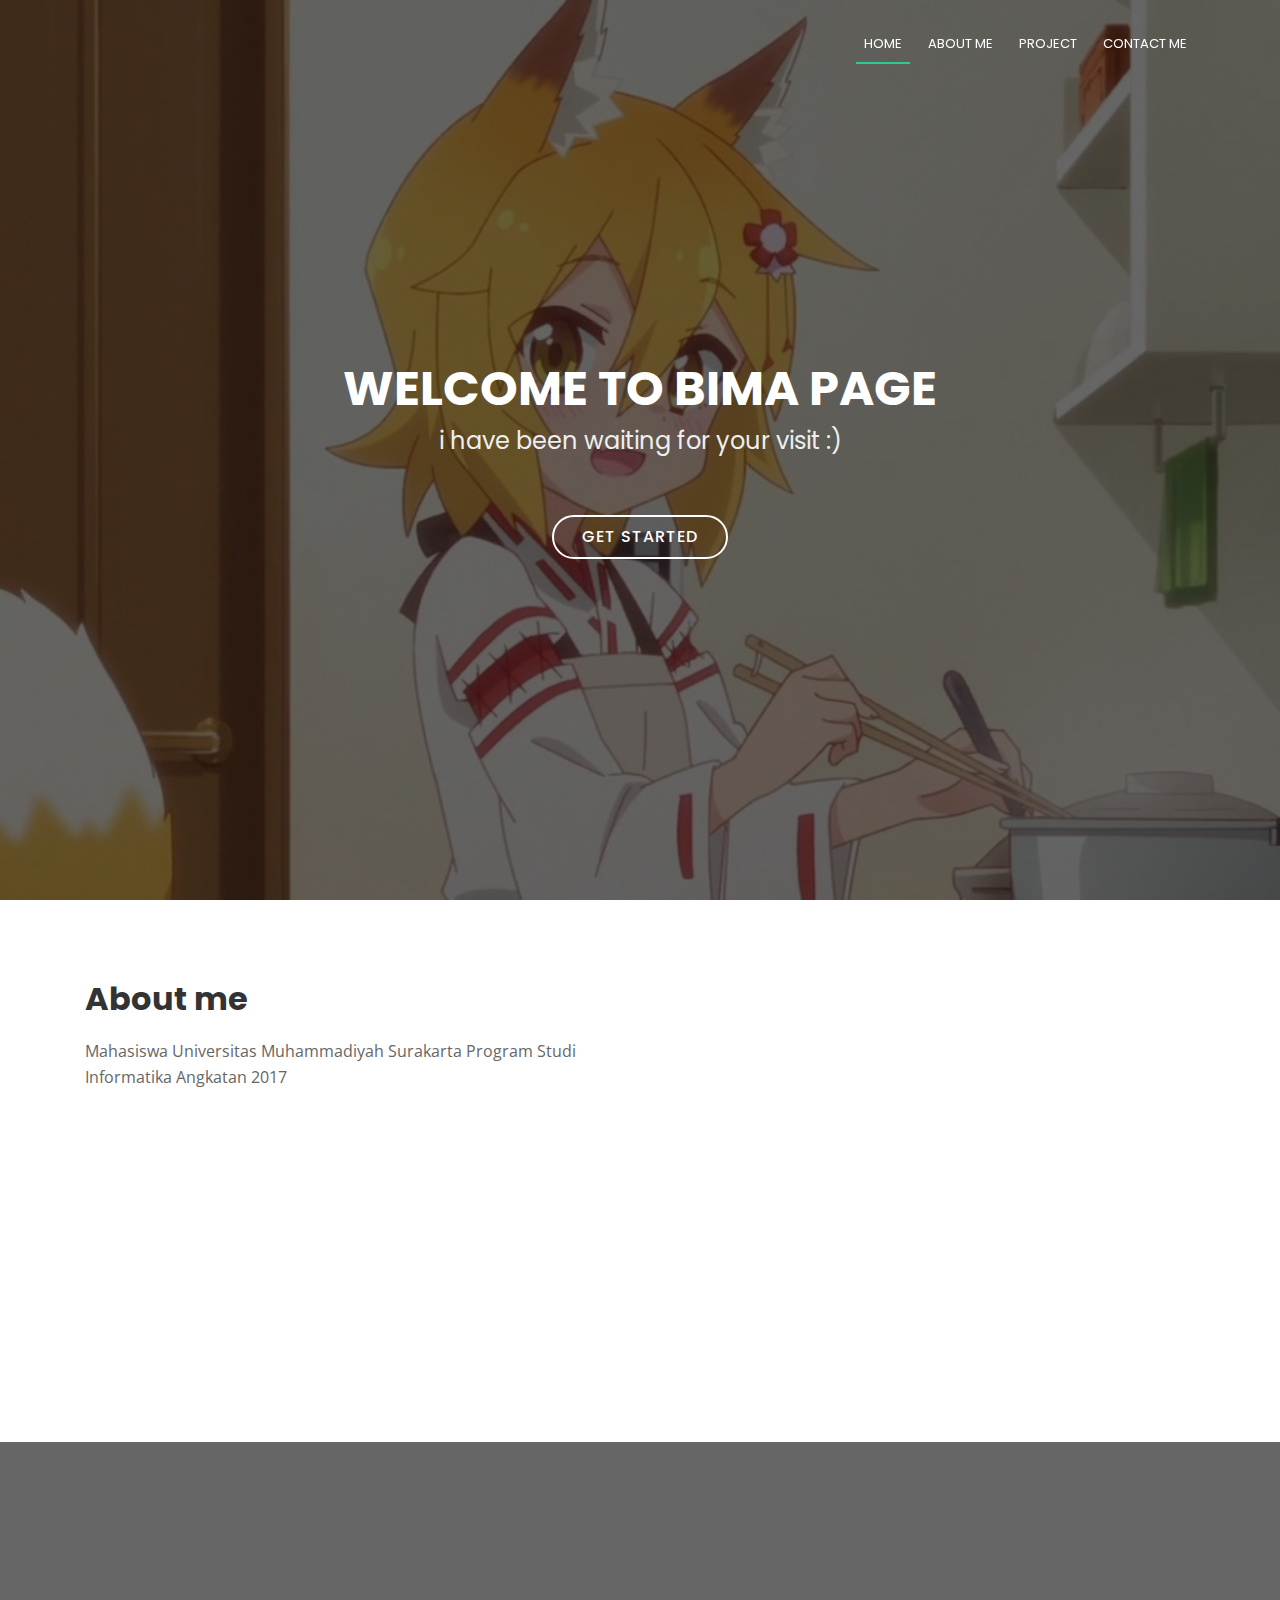
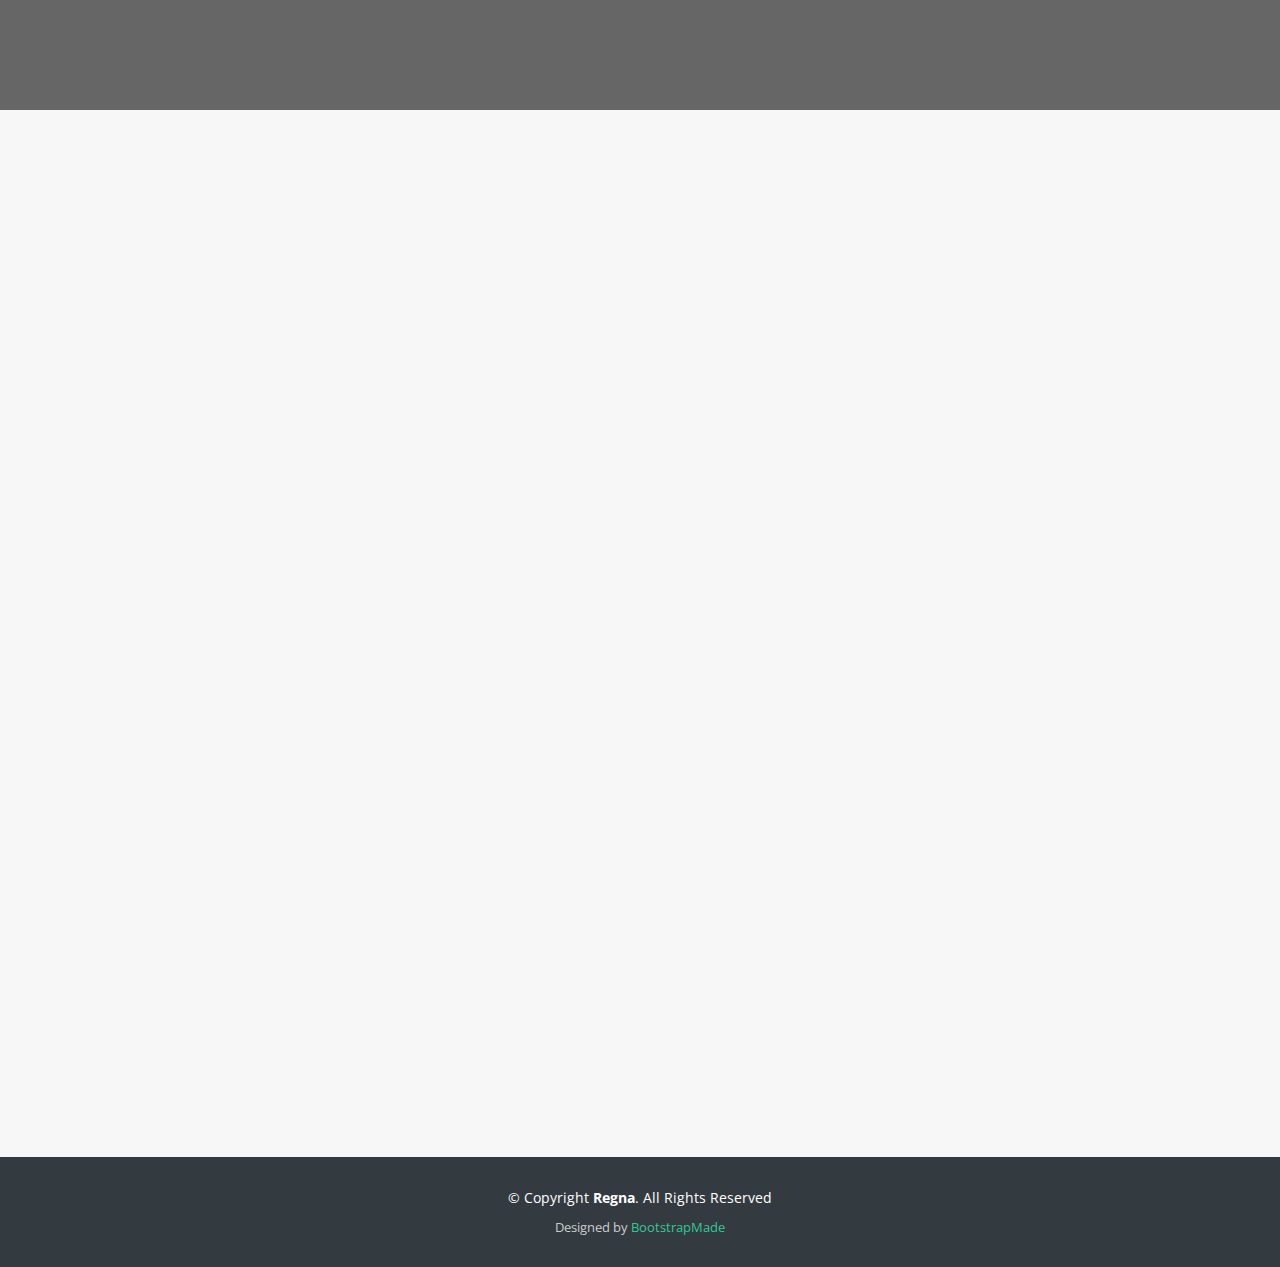
<file: database/index.html>
<!DOCTYPE html>
<html lang="en">
<head>
  <meta charset="utf-8">
  <title>Tugas Sistem Manajemen Basisdata</title>
  <meta content="width=device-width, initial-scale=1.0" name="viewport">
  <meta content="" name="keywords">
  <meta content="" name="description">

  <!-- Favicons -->
  <link href="img/favicon.png" rel="icon">
  <link href="img/apple-touch-icon.png" rel="apple-touch-icon">

  <!-- Google Fonts -->
  <link href="https://fonts.googleapis.com/css?family=Open+Sans:300,300i,400,400i,700,700i|Poppins:300,400,500,700" rel="stylesheet">

  <!-- Bootstrap CSS File -->
  <link href="lib/bootstrap/css/bootstrap.min.css" rel="stylesheet">

  <!-- Libraries CSS Files -->
  <link href="lib/font-awesome/css/font-awesome.min.css" rel="stylesheet">
  <link href="lib/animate/animate.min.css" rel="stylesheet">

  <!-- Main Stylesheet File -->
  <link href="css/style.css" rel="stylesheet">

  <!-- =======================================================
    Theme Name: Regna
    Theme URL: https://bootstrapmade.com/regna-bootstrap-onepage-template/
    Author: BootstrapMade.com
    License: https://bootstrapmade.com/license/
  ======================================================= -->
</head>

<body>

  <!--==========================
  Header
  ============================-->
  <header id="header">
    <div class="container">

      <div id="logo" class="pull-left">
        <a href="#hero"><img alt="" title="" /></img></a>
        <!-- Uncomment below if you prefer to use a text logo -->
        <!--<h1><a href="#hero">Regna</a></h1>-->
      </div>

      <nav id="nav-menu-container">
        <ul class="nav-menu">
          <li class="menu-active"><a href="#hero">Home</a></li>
          <li><a href="#about">About Me</a></li>
          <li><a href="#portfolio">Project</a></li>
          <li><a href="#contact">Contact Me</a></li>
        </ul>
      </nav><!-- #nav-menu-container -->
    </div>
  </header><!-- #header -->

  <!--==========================
    Hero Section
  ============================-->
  <section id="hero">
    <div class="hero-container">
      <h1>Welcome to bima Page</h1>
      <h2>i have been waiting for your visit :)</h2>
      <a href="#about" class="btn-get-started">Get Started</a>
    </div>
  </section><!-- #hero -->

  <main id="main">

    <!--==========================
      About Us Section
    ============================-->
    <section id="about">
      <div class="container">
        <div class="row about-container">

          <div class="col-lg-6 content order-lg-1 order-2">
            <h2 class="title">About me</h2>
            <p>
              Mahasiswa Universitas Muhammadiyah Surakarta Program Studi Informatika Angkatan 2017
            </p>

            <div class="icon-box wow fadeInUp">
              <div class="icon"><i class="fa fa-shopping-bag"></i></div>
              <h4 class="title"><a href="">NAMA :</a></h4>
              <p class="description">Afgani Bima Pradana</p>
            </div>

            <div class="icon-box wow fadeInUp" data-wow-delay="0.2s">
              <div class="icon"><i class="fa fa-photo"></i></div>
              <h4 class="title"><a href="">NIM :</a></h4>
              <p class="description">L200170024</p>
            </div>

            <div class="icon-box wow fadeInUp" data-wow-delay="0.4s">
              <div class="icon"><i class="fa fa-bar-chart"></i></div>
              <h4 class="title"><a href="">Kelas :</a></h4>
              <p class="description">A</p>
            </div>

          </div>

          <div class="col-lg-6 background order-lg-2 order-1 wow fadeInRight"></div>
        </div>

      </div>
    </section><!-- #about -->

    <!--==========================
    Call To Action Section
    ============================-->
    <section id="call-to-action">
      <div class="container wow fadeIn">
        <div class="row">
          <div class="col-lg-9 text-center text-lg-left">
            <h3 class="cta-title">Call To Action</h3>
            <p class="cta-text">Ready to Become Agent Of Change. Anytime! Anywhere!</p>
          </div>
          <div class="col-lg-3 cta-btn-container text-center">
            <a class="cta-btn align-middle" href="#contact">Call To Action</a>
          </div>
        </div>

      </div>
    </section><!-- #call-to-action -->

    <!--==========================
      Portfolio Section
    ============================-->
    <section id="portfolio">
      <div class="container wow fadeInUp">
        <div class="section-header">
          <h3 class="section-title">Project</h3>
        </div>
        <div class="row">

          <div class="col-lg-12">
            <ul id="portfolio-flters">
              <li data-filter=".filter-app, .filter-card, .filter-logo, .filter-web" class="filter-active">All</li>
              <li data-filter=".filter-app">Apa itu mysql.?</li>
              <li data-filter=".filter-logo">Blank</li>
              <li data-filter=".filter-web">Blank</li>
            </ul>
          </div>
        </div>

        <div class="row" id="portfolio-wrapper">
          <div class="col-lg-3 col-md-6 portfolio-item filter-app">
            <a href="apa itu mysql.html">
              <img src="img/portfolio/app1.jpg" alt="">
              <div class="details">
                <h4>Apa itu mysql.?</h4>
                <span>Click here</span>
              </div>
            </a>
          </div>

          <div class="col-lg-3 col-md-6 portfolio-item filter-web">
            <a href="tugas 2.html">
              <img src="img/portfolio/web2.jpg" alt="">
              <div class="details">
                <h4>Tugas 2</h4>
                <span>Click here</span>
              </div>
            </a>
          </div>

          <div class="col-lg-3 col-md-6 portfolio-item filter-logo">
            <a href="apa itu mysql.html">
              <img src="img/portfolio/logo1.jpg" alt="">
              <div class="details">
                <h4>Blank</h4>
                <span>Click here</span>
              </div>
            </a>
          </div>

        </div>

      </div>
    </section><!-- #portfolio -->

    
    <!--==========================
      Contact Section
    ============================-->
    <section id="contact">
      <div class="container wow fadeInUp">
        <div class="section-header">
          <h3 class="section-title">Contact</h3>
        </div>
      </div>

      <div class="container wow fadeInUp mt-5">
        <div class="row justify-content-center">

          <div class="col-lg-3 col-md-4">

            <div class="info">
              <div>
                <i class="fa fa-map-marker"></i>
                <p><b>Alamat :</b><br>DS. Tambaharjo Runting Rt 04/RW 01 
                  <br>Kec.Pati, Kab.Pati</p>
              </div>

              <div>
                <i class="fa fa-envelope"></i>
                <p><b>Email :</b><br>zzone445@gmail.com</p>
              </div>

              <div>
                <i class="fa fa-phone"></i>
                <p><b>Phone Number</b>><br>+(628) 2397163131</p>
              </div>
            </div>

            <div class="social-links">
              <a href="#" class="twitter"><i class="fa fa-twitter"></i></a>
              <a href="#" class="facebook"><i class="fa fa-facebook"></i></a>
              <a href="#" class="instagram"><i class="fa fa-instagram"></i></a>
              <a href="#" class="google-plus"><i class="fa fa-google-plus"></i></a>
              <a href="#" class="linkedin"><i class="fa fa-linkedin"></i></a>
            </div>

          </div>

          <div class="col-lg-5 col-md-8">
            <div class="form">
              <div id="sendmessage">Your message has been sent. Thank you!</div>
              <div id="errormessage"></div>
              <form action="" method="post" role="form" class="contactForm">
                <div class="form-group">
                  <input type="text" name="name" class="form-control" id="name" placeholder="Your Name" data-rule="minlen:4" data-msg="Please enter at least 4 chars" />
                  <div class="validation"></div>
                </div>
                <div class="form-group">
                  <input type="email" class="form-control" name="email" id="email" placeholder="Your Email" data-rule="email" data-msg="Please enter a valid email" />
                  <div class="validation"></div>
                </div>
                <div class="form-group">
                  <input type="text" class="form-control" name="subject" id="subject" placeholder="Subject" data-rule="minlen:4" data-msg="Please enter at least 8 chars of subject" />
                  <div class="validation"></div>
                </div>
                <div class="form-group">
                  <textarea class="form-control" name="message" rows="5" data-rule="required" data-msg="Please write something for us" placeholder="Message"></textarea>
                  <div class="validation"></div>
                </div>
                <div class="text-center"><button type="submit">Send Message</button></div>
              </form>
            </div>
          </div>

        </div>

      </div>
    </section><!-- #contact -->

  </main>

  <!--==========================
    Footer
  ============================-->
  <footer id="footer">
    <div class="footer-top">
      <div class="container">

      </div>
    </div>

    <div class="container">
      <div class="copyright">
        &copy; Copyright <strong>Regna</strong>. All Rights Reserved
      </div>
      <div class="credits">
        <!--
          All the links in the footer should remain intact.
          You can delete the links only if you purchased the pro version.
          Licensing information: https://bootstrapmade.com/license/
          Purchase the pro version with working PHP/AJAX contact form: https://bootstrapmade.com/buy/?theme=Regna
        -->
        Designed by <a href="https://bootstrapmade.com/">BootstrapMade</a>
      </div>
    </div>
  </footer><!-- #footer -->

  <a href="#" class="back-to-top"><i class="fa fa-chevron-up"></i></a>

  <!-- JavaScript Libraries -->
  <script src="lib/jquery/jquery.min.js"></script>
  <script src="lib/jquery/jquery-migrate.min.js"></script>
  <script src="lib/bootstrap/js/bootstrap.bundle.min.js"></script>
  <script src="lib/easing/easing.min.js"></script>
  <script src="lib/wow/wow.min.js"></script>
  <script src="lib/waypoints/waypoints.min.js"></script>
  <script src="lib/counterup/counterup.min.js"></script>
  <script src="lib/superfish/hoverIntent.js"></script>
  <script src="lib/superfish/superfish.min.js"></script>

  <!-- Contact Form JavaScript File -->
  <script src="contactform/contactform.js"></script>

  <!-- Template Main Javascript File -->
  <script src="js/main.js"></script>

</body>
</html>
</file>
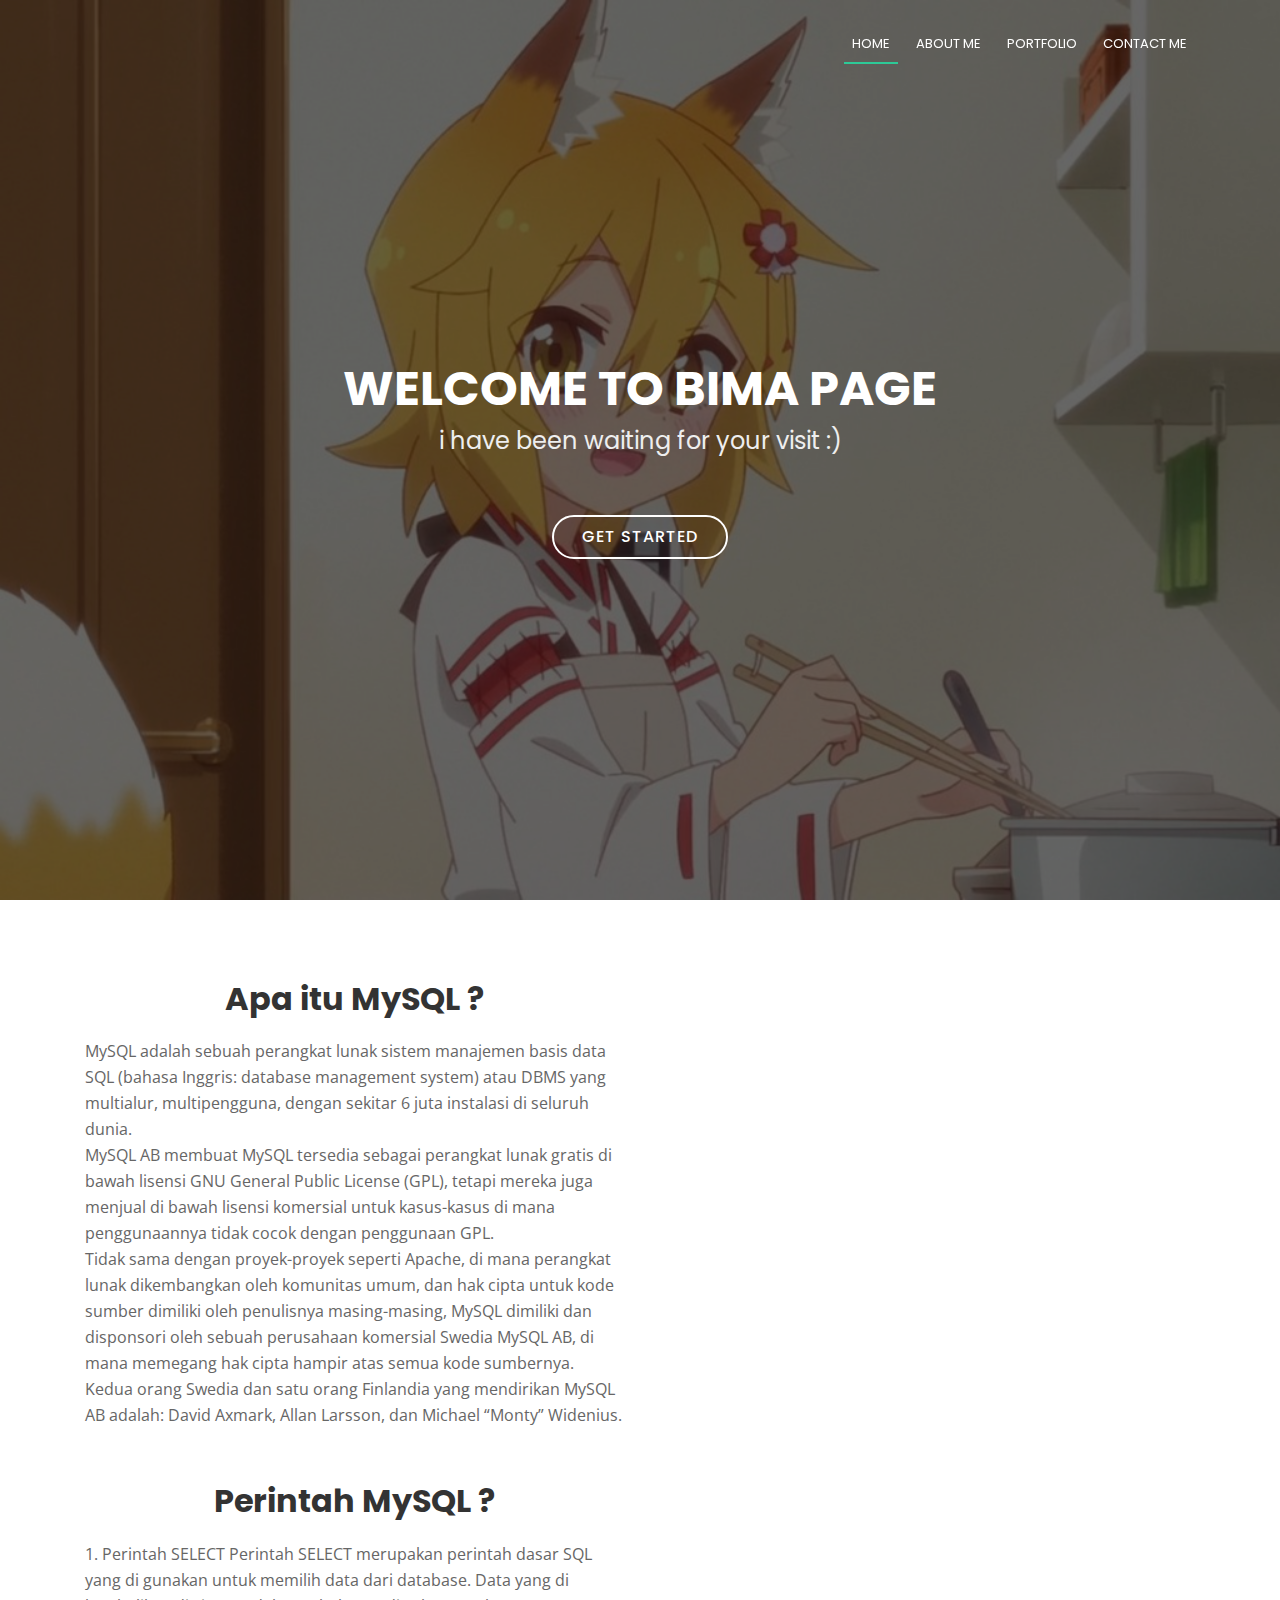
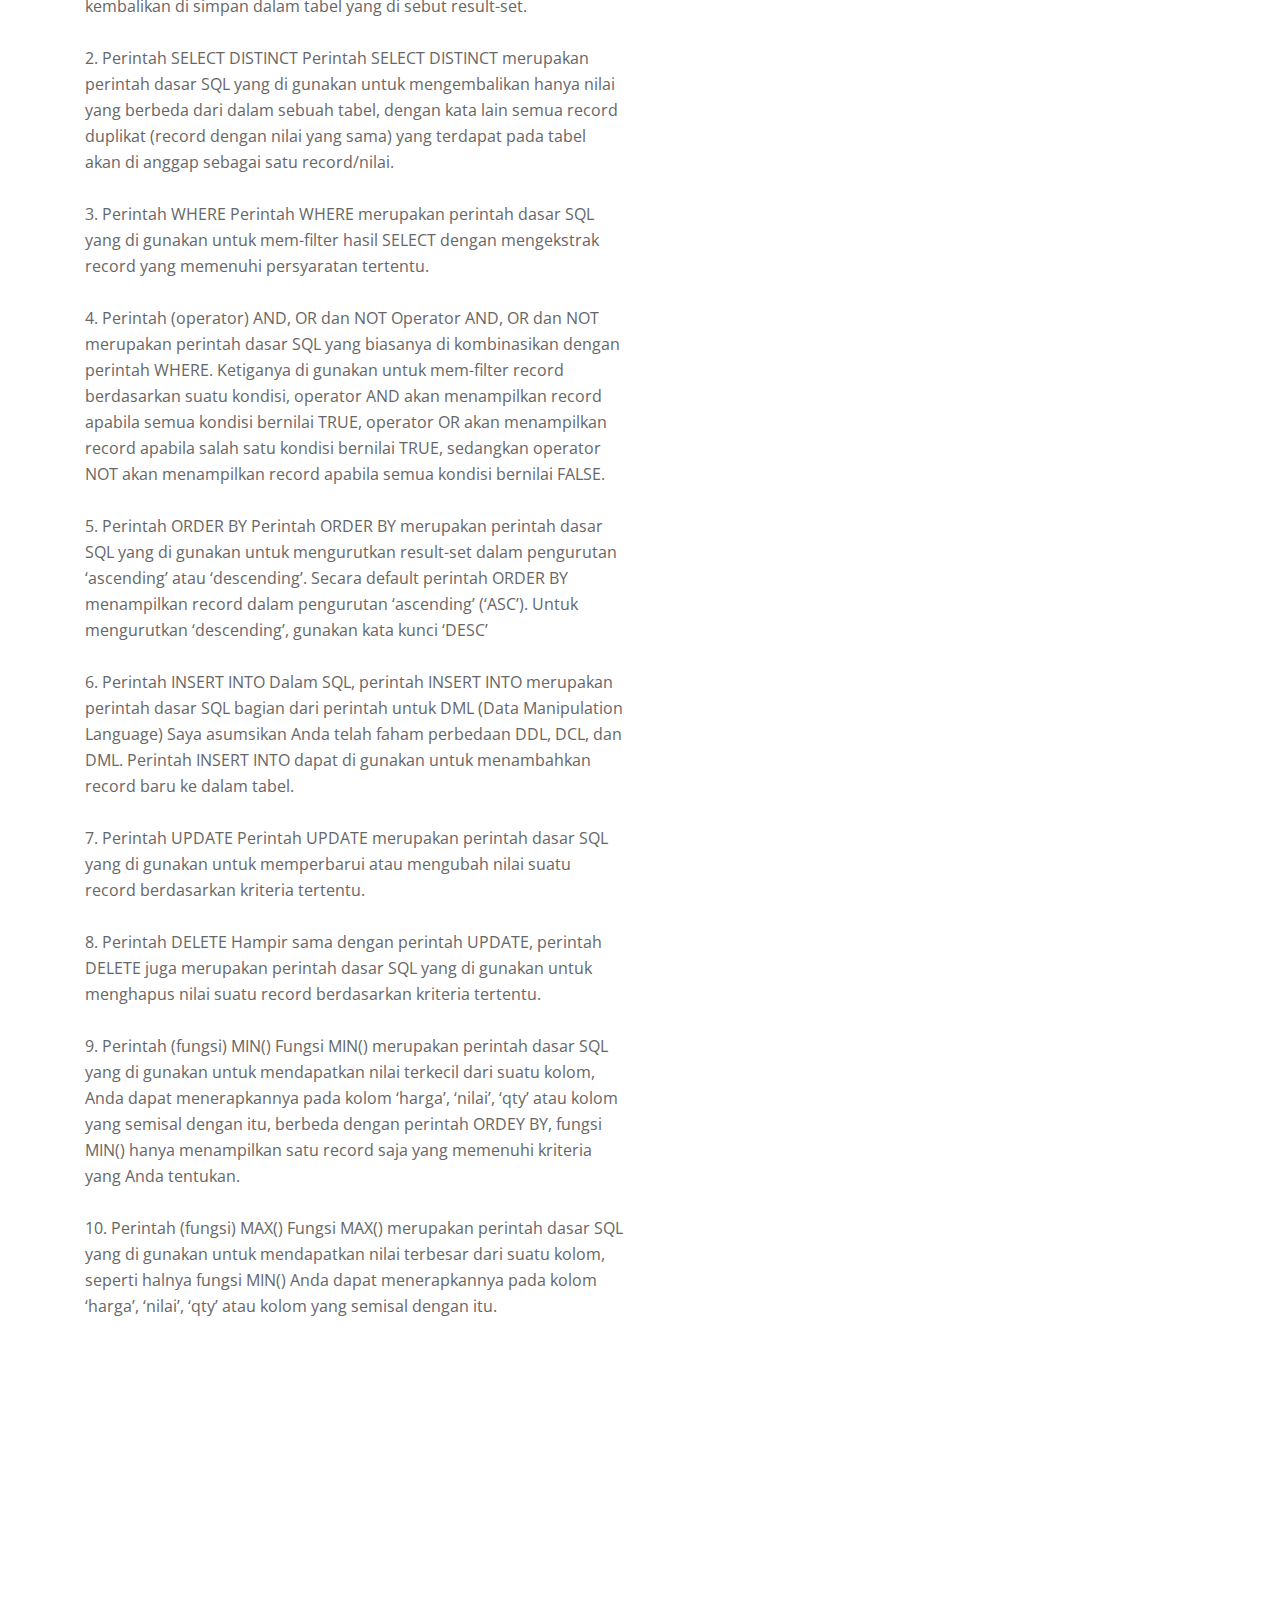
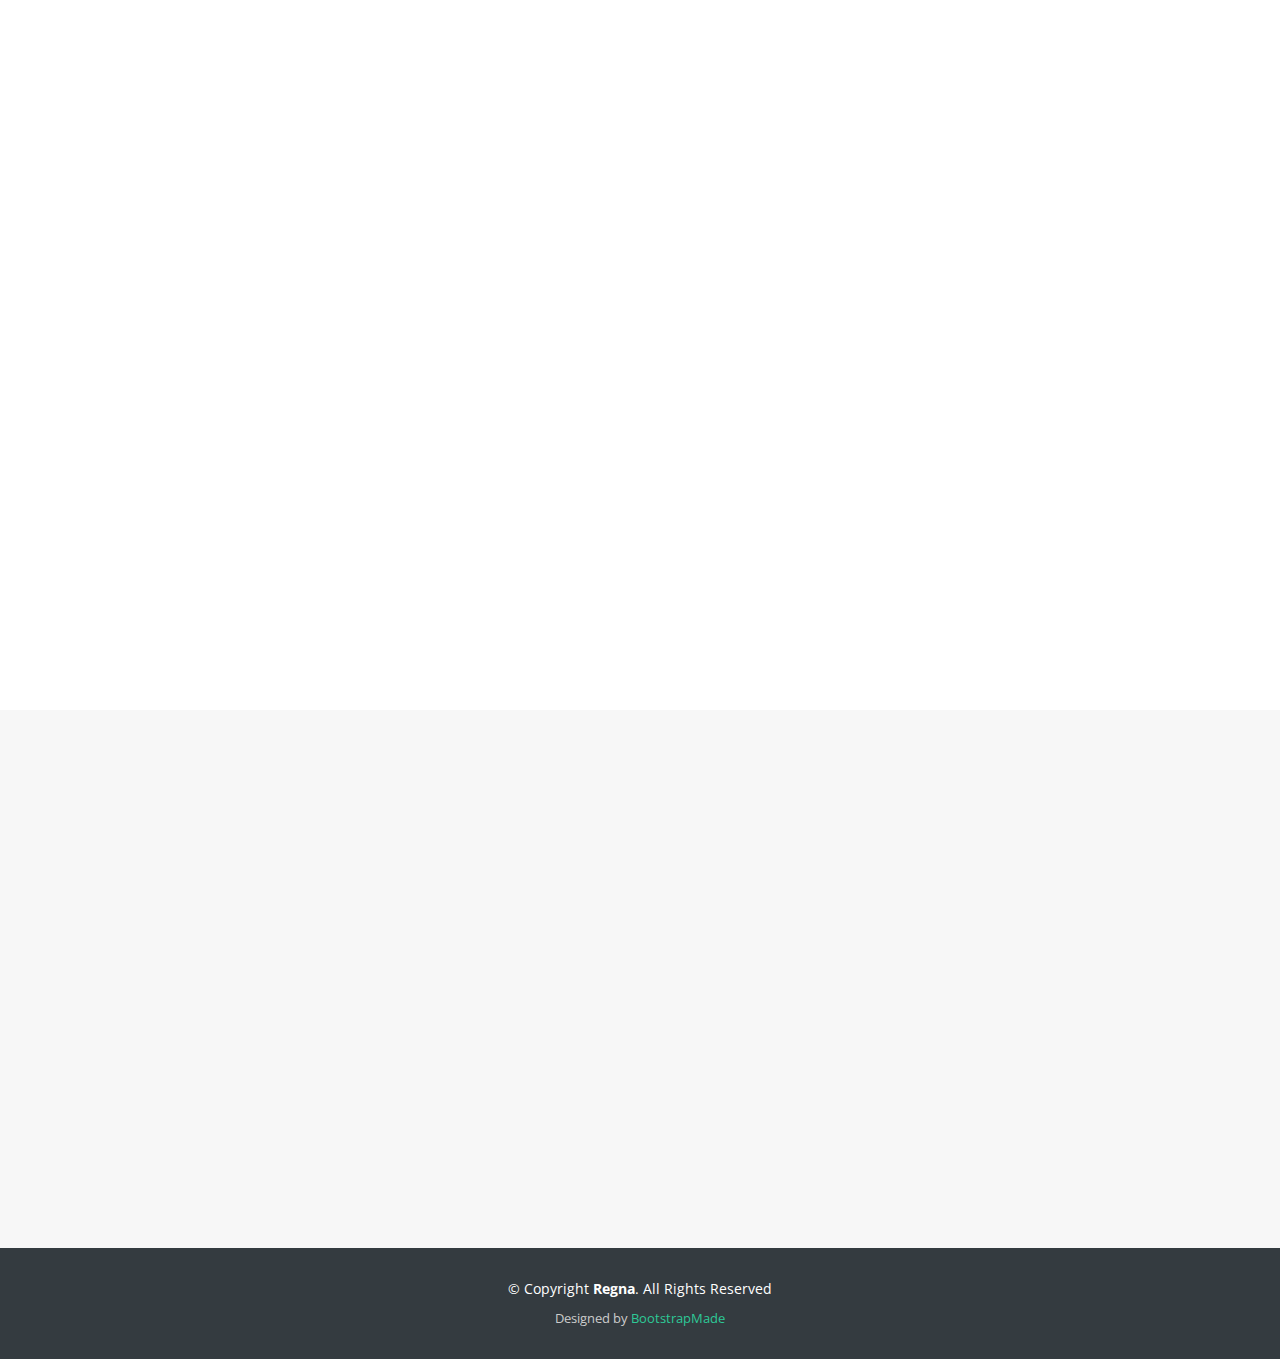
<file: database/apa itu mysql.html>
<!DOCTYPE html>
<html lang="en">
<head>
  <meta charset="utf-8">
  <title>Tugas Sistem Manajemen Basisdata</title>
  <meta content="width=device-width, initial-scale=1.0" name="viewport">
  <meta content="" name="keywords">
  <meta content="" name="description">

  <!-- Favicons -->
  <link href="img/favicon.png" rel="icon">
  <link href="img/apple-touch-icon.png" rel="apple-touch-icon">

  <!-- Google Fonts -->
  <link href="https://fonts.googleapis.com/css?family=Open+Sans:300,300i,400,400i,700,700i|Poppins:300,400,500,700" rel="stylesheet">

  <!-- Bootstrap CSS File -->
  <link href="lib/bootstrap/css/bootstrap.min.css" rel="stylesheet">

  <!-- Libraries CSS Files -->
  <link href="lib/font-awesome/css/font-awesome.min.css" rel="stylesheet">
  <link href="lib/animate/animate.min.css" rel="stylesheet">

  <!-- Main Stylesheet File -->
  <link href="css/style.css" rel="stylesheet">

  <!-- =======================================================
    Theme Name: Regna
    Theme URL: https://bootstrapmade.com/regna-bootstrap-onepage-template/
    Author: BootstrapMade.com
    License: https://bootstrapmade.com/license/
  ======================================================= -->
</head>

<body>

  <!--==========================
  Header
  ============================-->
  <header id="header">
    <div class="container">

      <div id="logo" class="pull-left">
        <a href="#hero"><img alt="" title="" /></img></a>
        <!-- Uncomment below if you prefer to use a text logo -->
        <!--<h1><a href="#hero">Regna</a></h1>-->
      </div>

      <nav id="nav-menu-container">
        <ul class="nav-menu">
          <li class="menu-active"><a href="#hero">Home</a></li>
          <li><a href="#about">About Me</a></li>
          <li><a href="#portfolio">Portfolio</a></li>
          <li><a href="#contact">Contact Me</a></li>
        </ul>
      </nav><!-- #nav-menu-container -->
    </div>
  </header><!-- #header -->

  <!--==========================
    Hero Section
  ============================-->
  <section id="hero">
    <div class="hero-container">
      <h1>Welcome to bima Page</h1>
      <h2>i have been waiting for your visit :)</h2>
      <a href="#about" class="btn-get-started">Get Started</a>
    </div>
  </section><!-- #hero -->

  <main id="main">

    <!--==========================
      About Us Section
    ============================-->
    <section id="about">
      <div class="container">
        <div class="row about-container">

          <div class="col-lg-6 content order-lg-1 order-2">
            <h2 style="text-align: center" class="title">Apa itu MySQL ?</h2>
            <p>
                MySQL adalah sebuah perangkat lunak sistem manajemen basis data SQL (bahasa Inggris: database management system) atau DBMS yang multialur, multipengguna, 
                dengan sekitar 6 juta instalasi di seluruh dunia. 
                <br>
                MySQL AB membuat MySQL tersedia sebagai perangkat lunak gratis di bawah lisensi GNU General 
                Public License (GPL), tetapi mereka juga menjual di bawah lisensi komersial untuk kasus-kasus di mana penggunaannya tidak cocok dengan penggunaan GPL. 
                <br>
                Tidak sama dengan proyek-proyek seperti Apache, di mana perangkat lunak dikembangkan oleh komunitas umum, dan hak cipta untuk kode sumber 
                dimiliki oleh penulisnya masing-masing, MySQL dimiliki dan disponsori oleh sebuah perusahaan komersial Swedia MySQL AB, di mana memegang hak cipta 
                hampir atas semua kode sumbernya. 
                <br>
                Kedua orang Swedia dan satu orang Finlandia yang mendirikan MySQL AB adalah: 
                David Axmark, Allan Larsson, dan Michael “Monty” Widenius.
            </p>
            <br>

            <h2 style="text-align: center" class="title">Perintah MySQL ?</h2>
            <p>
                1. Perintah SELECT Perintah SELECT merupakan perintah dasar SQL yang di gunakan untuk memilih data dari database. Data yang di kembalikan di simpan dalam tabel yang di sebut result-set.
                <br>
                <br>
                2. Perintah SELECT DISTINCT Perintah SELECT DISTINCT merupakan perintah dasar SQL yang di gunakan untuk mengembalikan hanya nilai yang berbeda dari dalam sebuah tabel, dengan kata lain semua record duplikat (record dengan nilai yang sama) yang terdapat pada tabel akan di anggap sebagai satu record/nilai.
                <br>
                <br>
                3. Perintah WHERE Perintah WHERE merupakan perintah dasar SQL yang di gunakan untuk mem-filter hasil SELECT dengan mengekstrak record yang memenuhi persyaratan tertentu.
                <br>
                <br>
                4. Perintah (operator) AND, OR dan NOT Operator AND, OR dan NOT merupakan perintah dasar SQL yang biasanya di kombinasikan dengan perintah WHERE. Ketiganya di gunakan untuk mem-filter record berdasarkan suatu kondisi, operator AND akan menampilkan record apabila semua kondisi bernilai TRUE, operator OR akan menampilkan record apabila salah satu kondisi bernilai TRUE, sedangkan operator NOT akan menampilkan record apabila semua kondisi bernilai FALSE.
                <br>
                <br>
                5. Perintah ORDER BY Perintah ORDER BY merupakan perintah dasar SQL yang di gunakan untuk mengurutkan result-set dalam pengurutan ‘ascending’ atau ‘descending’. Secara default perintah ORDER BY menampilkan record dalam pengurutan ‘ascending’ (‘ASC’). Untuk mengurutkan ‘descending’, gunakan kata kunci ‘DESC’
                <br>
                <br>
                6. Perintah INSERT INTO Dalam SQL, perintah INSERT INTO merupakan perintah dasar SQL bagian dari perintah untuk DML (Data Manipulation Language) Saya asumsikan Anda telah faham perbedaan DDL, DCL, dan DML. Perintah INSERT INTO dapat di gunakan untuk menambahkan record baru ke dalam tabel.
                <br>
                <br>
                7. Perintah UPDATE Perintah UPDATE merupakan perintah dasar SQL yang di gunakan untuk memperbarui atau mengubah nilai suatu record berdasarkan kriteria tertentu.
                <br>
                <br>
                8. Perintah DELETE Hampir sama dengan perintah UPDATE, perintah DELETE juga merupakan perintah dasar SQL yang di gunakan untuk menghapus nilai suatu record berdasarkan kriteria tertentu.
                <br>
                <br>
                9. Perintah (fungsi) MIN() Fungsi MIN() merupakan perintah dasar SQL yang di gunakan untuk mendapatkan nilai terkecil dari suatu kolom, Anda dapat menerapkannya pada kolom ‘harga’, ‘nilai’, ‘qty’ atau kolom yang semisal dengan itu, berbeda dengan perintah ORDEY BY, fungsi MIN() hanya menampilkan satu record saja yang memenuhi kriteria yang Anda tentukan.
                <br>
                <br>
                10. Perintah (fungsi) MAX() Fungsi MAX() merupakan perintah dasar SQL yang di gunakan untuk mendapatkan nilai terbesar dari suatu kolom, seperti halnya fungsi MIN() Anda dapat menerapkannya pada kolom ‘harga’, ‘nilai’, ‘qty’ atau kolom yang semisal dengan itu.
            </p>

            <div class="icon-box wow fadeInUp">
              <div class="icon"><i class="fa fa-shopping-bag"></i></div>
              <h4 class="title"><a href="">DML :</a></h4>
              <p class="description">
                DML - Data Manipulation Language merupakan kumpulan perintah SQL yang digunakan untuk proses pengolahan isi data di dalam table seperti memasukkan, merubah dan menghapus isi data - dan tidak terkait dengan perubahan struktur dan definisi tipe data dari objek database. 
                <br>
                <br>
                Beberapa daftar Perintah DML MySQL 5.0 :
                <br>
                CALL
                <br>
                DELETE
                <br>
                DO
                <br>
                HANDLER
                <br>
                INSERT
                <br>
                LOAD DATA INFILE
                <br>
                REPLACE
                <br>
                SELECT
                <br>
                TRUNCATE
                <br>
                UPDATE
              </p>
            </div>

            <div class="icon-box wow fadeInUp" data-wow-delay="0.2s">
              <div class="icon"><i class="fa fa-photo"></i></div>
              <h4 class="title"><a href="">DDL :</a></h4>
              <p class="description">
                DDL - Data Definition Language Seperti definisi yang telah dijelaskan di atas, DDL adalah kumpulan perintah SQL yang digunakan untuk membuat (create), mengubah (alter) dan menghapus (drop) struktur dan definisi tipe data dari objek-objek database. Berikut adalah contoh perintah DDL yang digunakan pada MySQL. Klik pada link untuk melihat rincian penggunaan dari perintah tersebut.
                <br>
                <br>
                Pembuatan (CREATE) :
                <br>
                CREATE DATABASE
                <br>
                CREATE FUNCTION
                <br>
                CREATE INDEX
                <br>
                CREATE PROCEDURE
                <br>
                CREATE TABLE
                <br>
                CREATE TRIGGER
                <br>
                CREATE VIEW
              </p>
            </div>

          </div>

          <div class="col-lg-6 background order-lg-2 order-1 wow fadeInRight"></div>
        </div>

      </div>
    </section><!-- #about -->
    
    <!--==========================
      Contact Section
    ============================-->
    <section id="contact">
      <div class="container wow fadeInUp">
        <div class="section-header">
          <h3 class="section-title">Contact</h3>
        </div>
      </div>

      <div class="container wow fadeInUp mt-5">
        <div class="row justify-content-center">

          <div class="col-lg-3 col-md-4">

            <div class="info">
              <div>
                <i class="fa fa-map-marker"></i>
                <p><b>Alamat :</b><br>DS. Tambaharjo Runting Rt 04/RW 01 
                  <br>Kec.Pati, Kab.Pati</p>
              </div>

              <div>
                <i class="fa fa-envelope"></i>
                <p><b>Email :</b><br>zzone445@gmail.com</p>
              </div>

              <div>
                <i class="fa fa-phone"></i>
                <p><b>Phone Number</b>><br>+(628) 2397163131</p>
              </div>
            </div>

            <div class="social-links">
              <a href="#" class="twitter"><i class="fa fa-twitter"></i></a>
              <a href="#" class="facebook"><i class="fa fa-facebook"></i></a>
              <a href="#" class="instagram"><i class="fa fa-instagram"></i></a>
              <a href="#" class="google-plus"><i class="fa fa-google-plus"></i></a>
              <a href="#" class="linkedin"><i class="fa fa-linkedin"></i></a>
            </div>

          </div>

          <div class="col-lg-5 col-md-8">
            <div class="form">
              <div id="sendmessage">Your message has been sent. Thank you!</div>
              <div id="errormessage"></div>
              <form action="" method="post" role="form" class="contactForm">
                <div class="form-group">
                  <input type="text" name="name" class="form-control" id="name" placeholder="Your Name" data-rule="minlen:4" data-msg="Please enter at least 4 chars" />
                  <div class="validation"></div>
                </div>
                <div class="form-group">
                  <input type="email" class="form-control" name="email" id="email" placeholder="Your Email" data-rule="email" data-msg="Please enter a valid email" />
                  <div class="validation"></div>
                </div>
                <div class="form-group">
                  <input type="text" class="form-control" name="subject" id="subject" placeholder="Subject" data-rule="minlen:4" data-msg="Please enter at least 8 chars of subject" />
                  <div class="validation"></div>
                </div>
                <div class="form-group">
                  <textarea class="form-control" name="message" rows="5" data-rule="required" data-msg="Please write something for us" placeholder="Message"></textarea>
                  <div class="validation"></div>
                </div>
                <div class="text-center"><button type="submit">Send Message</button></div>
              </form>
            </div>
          </div>

        </div>

      </div>
    </section><!-- #contact -->

  </main>

  <!--==========================
    Footer
  ============================-->
  <footer id="footer">
    <div class="footer-top">
      <div class="container">

      </div>
    </div>

    <div class="container">
      <div class="copyright">
        &copy; Copyright <strong>Regna</strong>. All Rights Reserved
      </div>
      <div class="credits">
        <!--
          All the links in the footer should remain intact.
          You can delete the links only if you purchased the pro version.
          Licensing information: https://bootstrapmade.com/license/
          Purchase the pro version with working PHP/AJAX contact form: https://bootstrapmade.com/buy/?theme=Regna
        -->
        Designed by <a href="https://bootstrapmade.com/">BootstrapMade</a>
      </div>
    </div>
  </footer><!-- #footer -->

  <a href="#" class="back-to-top"><i class="fa fa-chevron-up"></i></a>

  <!-- JavaScript Libraries -->
  <script src="lib/jquery/jquery.min.js"></script>
  <script src="lib/jquery/jquery-migrate.min.js"></script>
  <script src="lib/bootstrap/js/bootstrap.bundle.min.js"></script>
  <script src="lib/easing/easing.min.js"></script>
  <script src="lib/wow/wow.min.js"></script>
  <script src="lib/waypoints/waypoints.min.js"></script>
  <script src="lib/counterup/counterup.min.js"></script>
  <script src="lib/superfish/hoverIntent.js"></script>
  <script src="lib/superfish/superfish.min.js"></script>

  <!-- Contact Form JavaScript File -->
  <script src="contactform/contactform.js"></script>

  <!-- Template Main Javascript File -->
  <script src="js/main.js"></script>

</body>
</html>
</file>
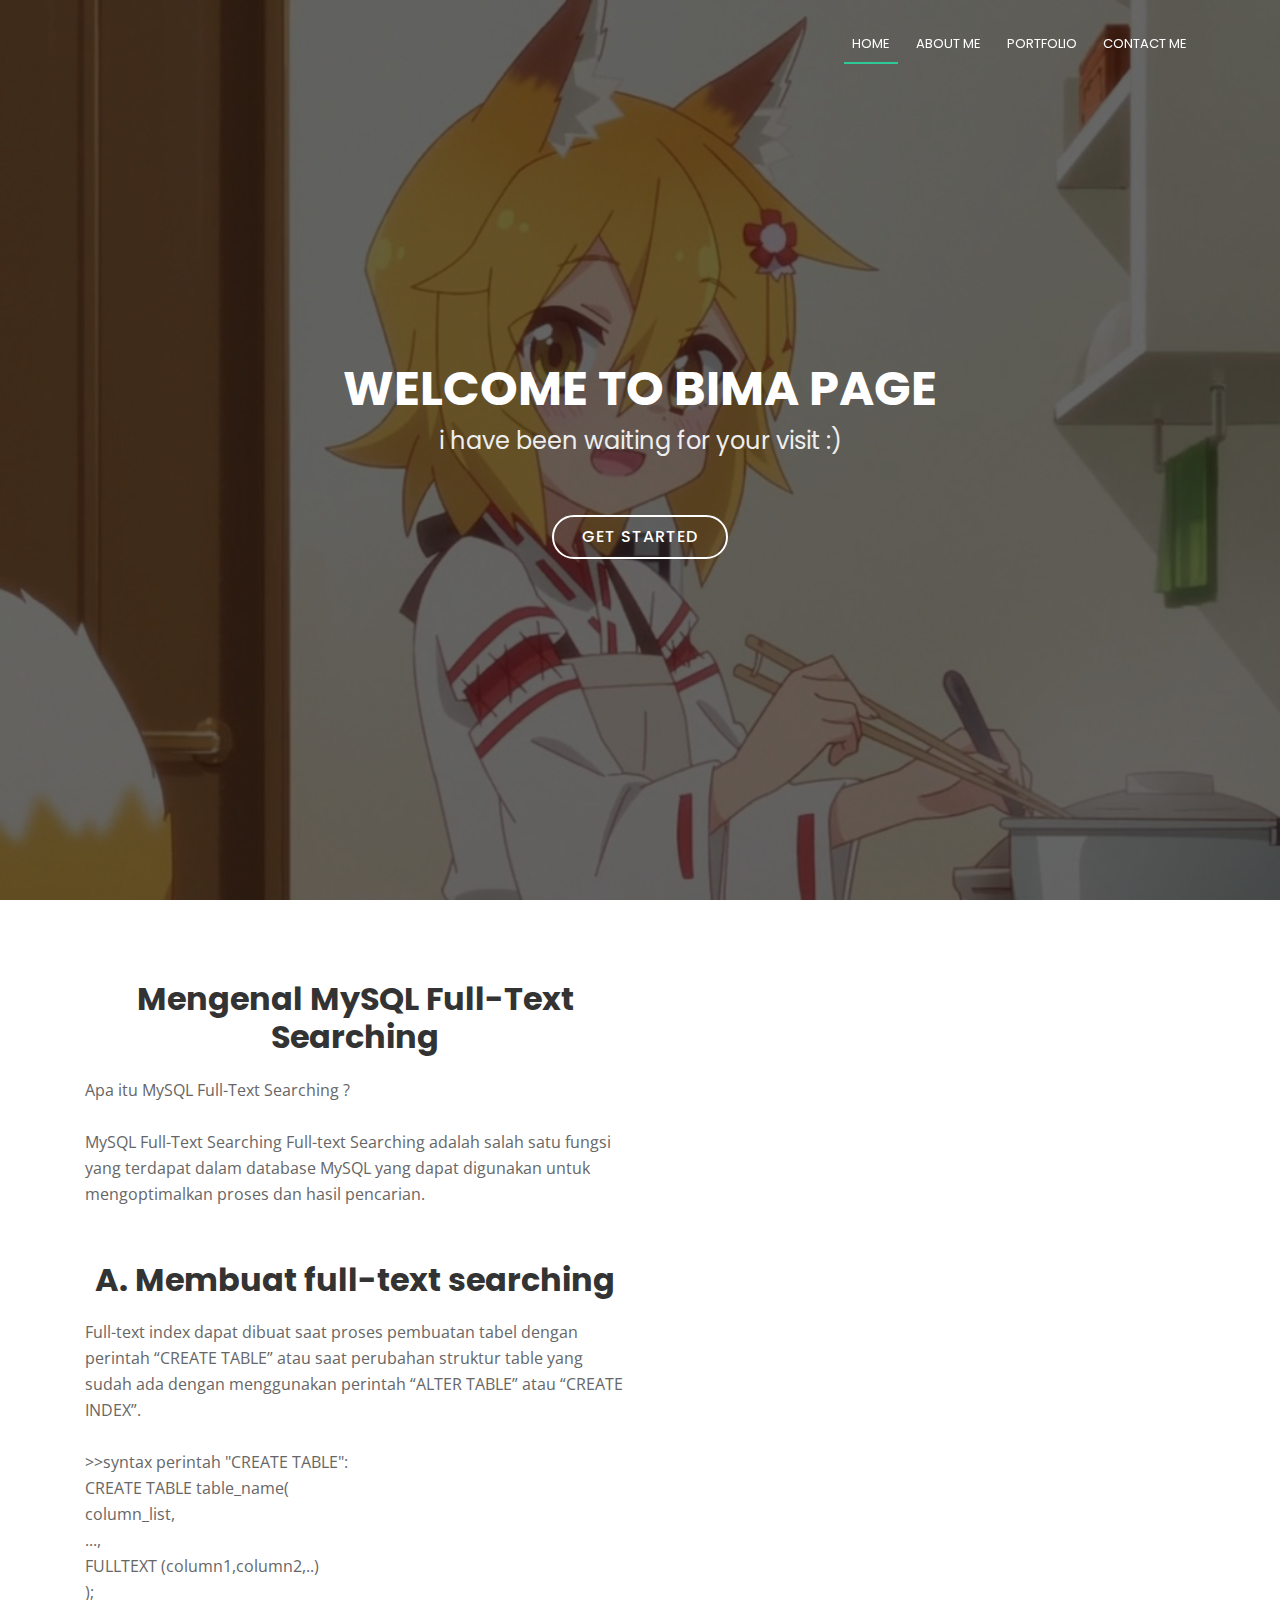
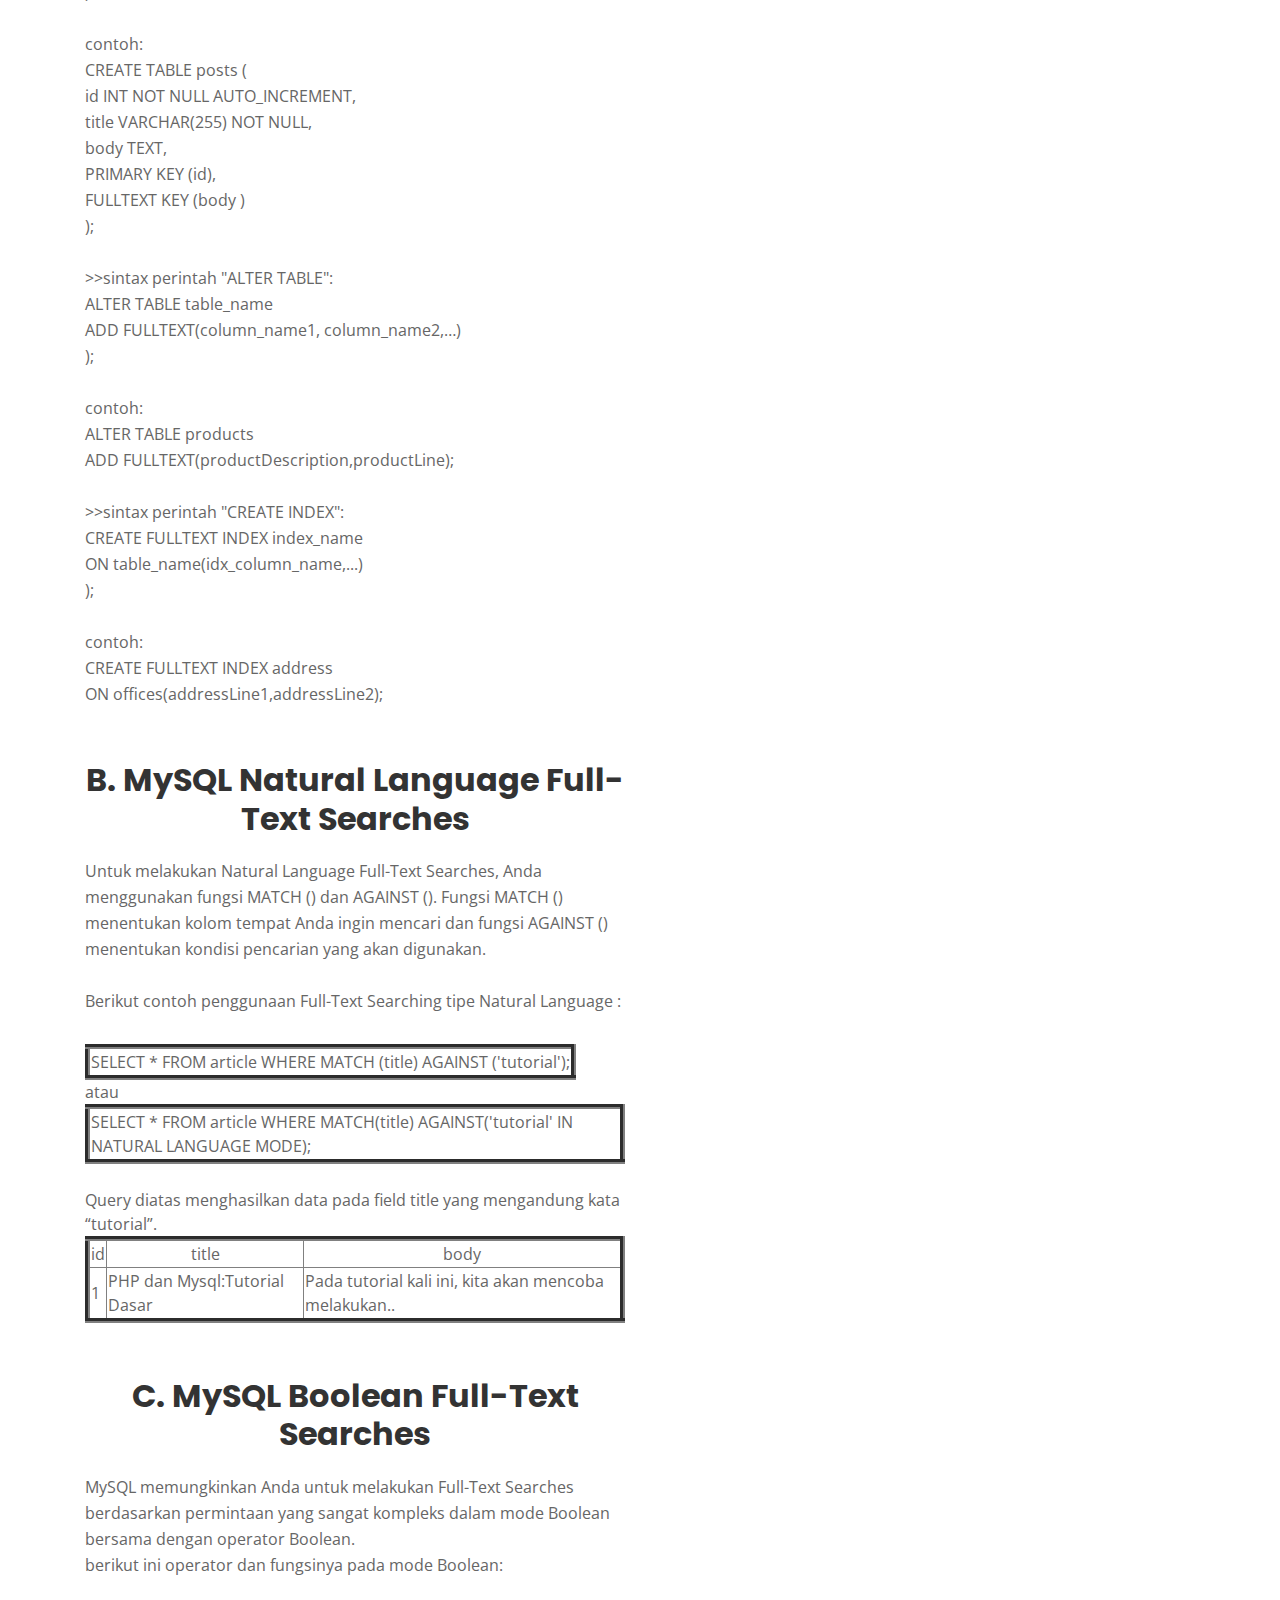
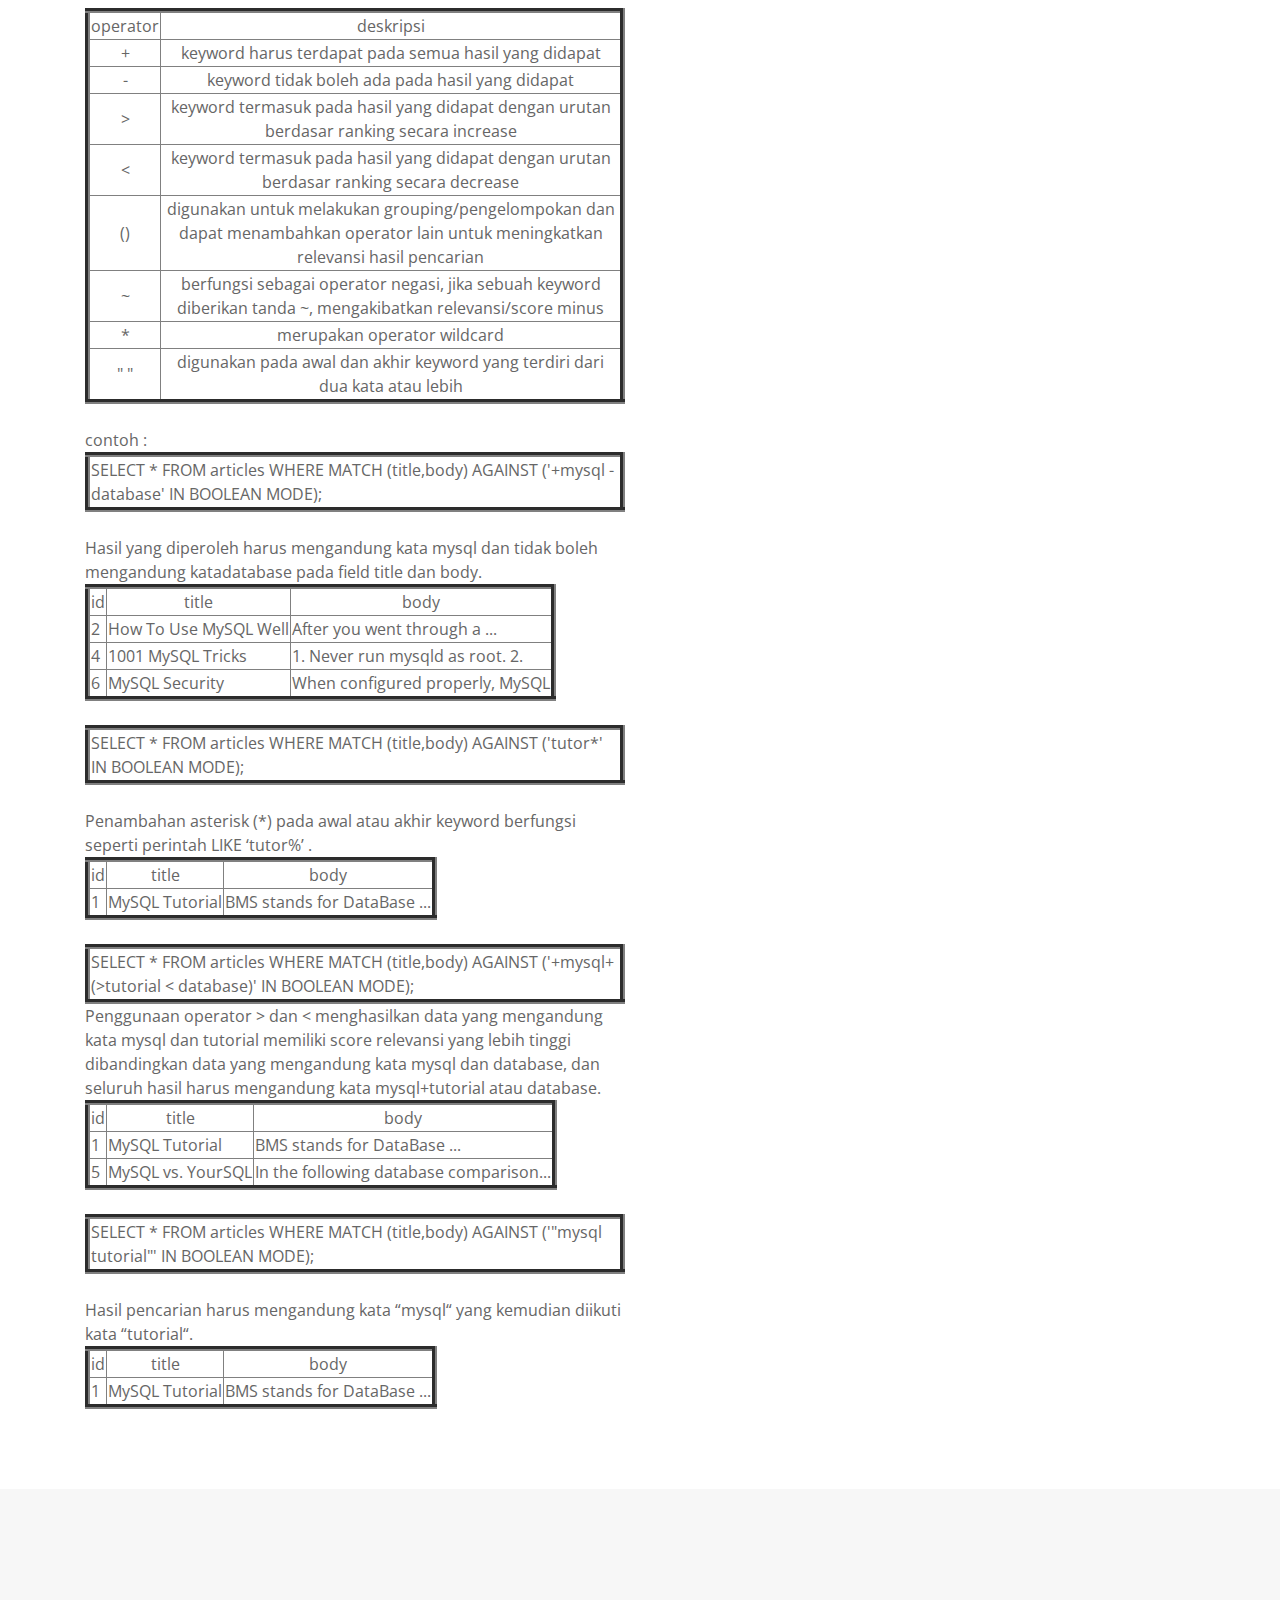
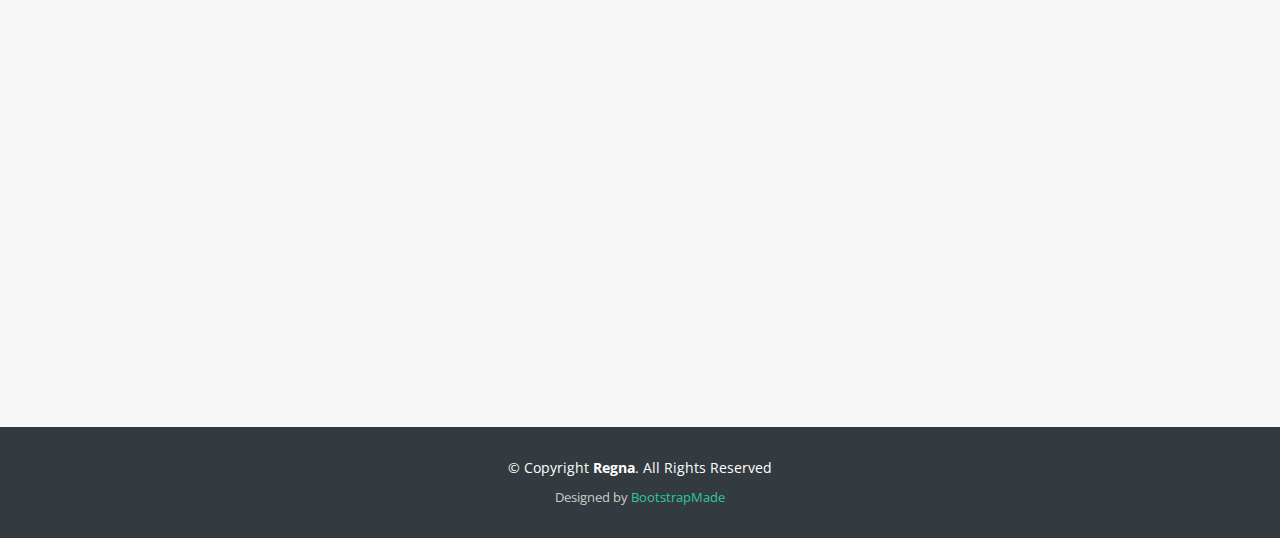
<file: database/tugas 2.html>
<!DOCTYPE html>
<html lang="en">
<head>
  <meta charset="utf-8">
  <title>Tugas Sistem Manajemen Basisdata</title>
  <meta content="width=device-width, initial-scale=1.0" name="viewport">
  <meta content="" name="keywords">
  <meta content="" name="description">

  <!-- Favicons -->
  <link href="img/favicon.png" rel="icon">
  <link href="img/apple-touch-icon.png" rel="apple-touch-icon">

  <!-- Google Fonts -->
  <link href="https://fonts.googleapis.com/css?family=Open+Sans:300,300i,400,400i,700,700i|Poppins:300,400,500,700" rel="stylesheet">

  <!-- Bootstrap CSS File -->
  <link href="lib/bootstrap/css/bootstrap.min.css" rel="stylesheet">

  <!-- Libraries CSS Files -->
  <link href="lib/font-awesome/css/font-awesome.min.css" rel="stylesheet">
  <link href="lib/animate/animate.min.css" rel="stylesheet">

  <!-- Main Stylesheet File -->
  <link href="css/style.css" rel="stylesheet">

  <!-- =======================================================
    Theme Name: Regna
    Theme URL: https://bootstrapmade.com/regna-bootstrap-onepage-template/
    Author: BootstrapMade.com
    License: https://bootstrapmade.com/license/
  ======================================================= -->
</head>

<body>

  <!--==========================
  Header
  ============================-->
  <header id="header">
    <div class="container">

      <div id="logo" class="pull-left">
        <a href="#hero"><img alt="" title="" /></img></a>
        <!-- Uncomment below if you prefer to use a text logo -->
        <!--<h1><a href="#hero">Regna</a></h1>-->
      </div>

      <nav id="nav-menu-container">
        <ul class="nav-menu">
          <li class="menu-active"><a href="#hero">Home</a></li>
          <li><a href="#about">About Me</a></li>
          <li><a href="#portfolio">Portfolio</a></li>
          <li><a href="#contact">Contact Me</a></li>
        </ul>
      </nav><!-- #nav-menu-container -->
    </div>
  </header><!-- #header -->

  <!--==========================
    Hero Section
  ============================-->
  <section id="hero">
    <div class="hero-container">
      <h1>Welcome to bima Page</h1>
      <h2>i have been waiting for your visit :)</h2>
      <a href="#about" class="btn-get-started">Get Started</a>
    </div>
  </section><!-- #hero -->

  <main id="main">

    <!--==========================
      About Us Section
    ============================-->
    <section id="about">
      <div class="container">
        <div class="row about-container">

          <div class="col-lg-6 content order-lg-1 order-2">
            <h2 style="text-align: center" class="title">Mengenal MySQL Full-Text Searching</h2>
            <p>
                Apa itu MySQL Full-Text Searching ?
                <br>
                <br>
                MySQL Full-Text Searching
                Full-text Searching adalah salah satu fungsi yang terdapat dalam database MySQL yang dapat digunakan untuk mengoptimalkan proses dan hasil pencarian.
            </p>
            <br>

            <h2 style="text-align: center" class="title">A. Membuat full-text searching</h2>
            <p>
                Full-­text index dapat dibuat saat proses pembuatan tabel dengan perintah “CREATE TABLE” atau saat perubahan struktur table yang sudah ada dengan menggunakan perintah “ALTER TABLE” atau “CREATE INDEX”.
                <br>
                <br>
                >>syntax perintah "CREATE TABLE":
                <br>
                CREATE TABLE table_name(
                <br>
                    column_list,
                <br>
                    ...,
                <br>
                    FULLTEXT (column1,column2,..)
                <br>
                    );
                <br>
                <br>
                contoh:
                <br>
                CREATE TABLE posts (
                <br>
                id INT NOT NULL AUTO_INCREMENT,
                <br>
                title VARCHAR(255) NOT NULL,
                <br>
                body TEXT,
                <br>
                PRIMARY KEY (id),
                <br>
                FULLTEXT KEY (body )
                <br>
                );

                <br>
                <br>
                >>sintax perintah "ALTER TABLE":
                <br>
                ALTER TABLE table_name
                <br>
                ADD FULLTEXT(column_name1, column_name2,…)
                <br>
                );
                <br>
                <br>
                contoh:
                <br>
                ALTER TABLE products
                <br>
                ADD FULLTEXT(productDescription,productLine);
                <br>
                <br>
                >>sintax perintah "CREATE INDEX":
                <br>
                CREATE FULLTEXT INDEX index_name
                <br>
                ON table_name(idx_column_name,...)
                <br>
                );
                <br>
                <br>
                contoh:
                <br>
                CREATE FULLTEXT INDEX address
                <br>
                ON offices(addressLine1,addressLine2);

            </p>

            <br>

            <h2 style="text-align: center" class="title">B. MySQL Natural Language Full-Text Searches</h2>
            <p>
                Untuk melakukan Natural Language Full-Text Searches, Anda menggunakan fungsi MATCH () dan AGAINST (). Fungsi MATCH () menentukan kolom tempat Anda ingin mencari dan fungsi AGAINST () menentukan kondisi pencarian yang akan digunakan.
                <br>
                <br>
                Berikut contoh penggunaan Full-Text Searching tipe Natural Language :

                <table border="5">
                    <tr>
                        <td>SELECT * FROM article WHERE MATCH (title) AGAINST ('tutorial');</td>
                    </tr>    
                </table>

                atau

                <table border="5">
                <tr>
                    <td>SELECT * FROM article WHERE MATCH(title) AGAINST('tutorial' IN NATURAL LANGUAGE MODE);</td>
                </tr>    
                </table>
                
                <br>
                Query diatas menghasilkan data pada field title yang mengandung kata “tutorial”.
                <br>
                <table border="5">
                <tr>
                    <td>id</td>
                    <td align="center">title</td>
                    <td align="center">body</td>
                </tr>

                <tr>
                    <td>1</td>
                    <td>PHP dan Mysql:Tutorial Dasar</td>
                    <td>Pada tutorial kali ini, kita akan mencoba melakukan..</td>
                </tr>
                </table>
            </p>
            
            <br>

            <h2 style="text-align: center" class="title">C. MySQL Boolean Full-Text Searches</h2>
            <p>
                MySQL memungkinkan Anda untuk melakukan Full-Text Searches berdasarkan permintaan yang sangat kompleks dalam mode Boolean bersama dengan operator Boolean.
                <br>
                berikut ini operator dan fungsinya pada mode Boolean:
                <br>
                <table border="5">
                        <tr align="center">
                            <td>operator</td>
                            <td align="center">deskripsi</td>
                        </tr>
        
                        <tr align="center">
                            <td>+</td>
                            <td>keyword harus terdapat pada semua hasil yang didapat</td>
                        </tr>

                        <tr align="center">
                            <td>-</td>
                            <td>keyword tidak boleh ada pada hasil yang didapat</td>
                        </tr>

                        <tr align="center">
                            <td>></td>
                            <td>keyword termasuk pada hasil yang didapat dengan urutan berdasar ranking secara increase</td>
                        </tr>

                        <tr align="center">
                            <td><</td>
                            <td>keyword termasuk pada hasil yang didapat dengan urutan berdasar ranking secara decrease</td>
                        </tr>
                        
                        <tr align="center">
                            <td>()</td>
                            <td>digunakan untuk melakukan grouping/pengelompokan dan dapat menambahkan operator lain untuk meningkatkan relevansi hasil pencarian</td>
                        </tr>

                        <tr align="center">
                            <td>~</td>
                            <td>berfungsi sebagai operator negasi, jika sebuah keyword diberikan tanda ~, mengakibatkan relevansi/score minus</td>
                        </tr>

                        <tr align="center">
                            <td>*</td>
                            <td>merupakan operator wildcard</td>
                        </tr>
                            
                        <tr align="center">
                            <td>" "</td>
                            <td>digunakan pada awal dan akhir keyword yang terdiri dari dua kata atau lebih</td>
                        </tr>
                        </table>
                        <br>

                        contoh :

                        <table border="5">
                            <tr>
                                <td>SELECT * FROM articles WHERE MATCH (title,body) AGAINST ('+mysql -database' IN BOOLEAN MODE);</td>
                            </tr> 
                        </table>
                        <br>

                        Hasil yang diperoleh harus mengandung kata mysql dan tidak boleh mengandung katadatabase pada field title dan body.
                        <br>
                        <table border="5">
                            <tr>
                                <td>id</td>
                                <td align="center">title</td>
                                <td align="center">body</td>
                            </tr>
                
                            <tr>
                                <td>2</td>
                                <td>How To Use MySQL Well</td>
                                <td>After you went through a ...</td>
                            </tr>

                            <tr>
                                <td>4</td>
                                <td>1001 MySQL Tricks</td>
                                <td>1. Never run mysqld as root. 2.</td>
                            </tr>

                            <tr>
                                <td>6</td>
                                <td>MySQL Security</td>
                                <td>When configured properly, MySQL</td>
                            </tr>
                        </table>
                        <br>
                        <table border="5">
                            <tr>
                                <td>SELECT * FROM articles WHERE MATCH (title,body) AGAINST ('tutor*' IN BOOLEAN MODE);</td>
                            </tr>    
                        </table>
                        <br>
                        Penambahan asterisk (*) pada awal atau akhir keyword berfungsi seperti perintah LIKE ‘tutor%’ .
                        <br>
                        <table border="5">
                            <tr>
                                <td>id</td>
                                <td align="center">title</td>
                                <td align="center">body</td>
                            </tr>
                
                            <tr>
                                <td>1</td>
                                <td>MySQL Tutorial</td>
                                <td>BMS stands for DataBase ...</td>
                            </tr>
                        </table>
                        <br>
                        <table border="5">
                            <tr>
                                <td>SELECT * FROM articles WHERE MATCH (title,body) AGAINST ('+mysql+(>tutorial < database)' IN BOOLEAN MODE);</td>
                            </tr>    
                        </table>
                        Penggunaan operator > dan < menghasilkan data yang mengandung kata mysql dan tutorial memiliki score relevansi yang lebih tinggi dibandingkan data yang mengandung kata mysql dan database, dan seluruh hasil harus mengandung kata mysql+tutorial atau database.
                        <br>
                        <table border="5">
                            <tr>
                                <td>id</td>
                                <td align="center">title</td>
                                <td align="center">body</td>
                            </tr>
                    
                            <tr>
                                <td>1</td>
                                <td>MySQL Tutorial</td>
                                <td>BMS stands for DataBase ...</td>
                            </tr>

                            <tr>
                                <td>5</td>
                                <td>MySQL vs. YourSQL</td>
                                <td>In the following database comparison...</td>
                            </tr>
                        </table>
                        <br>
                        <table border="5">
                            <tr>
                                <td>SELECT * FROM articles WHERE MATCH (title,body) AGAINST ('"mysql tutorial"' IN BOOLEAN MODE);</td>
                            </tr>    
                        </table>
                        <br>
                        Hasil pencarian harus mengandung kata “mysql“ yang kemudian diikuti kata “tutorial“.
                        <br>
                        <table border="5">
                                <tr>
                                    <td>id</td>
                                    <td align="center">title</td>
                                    <td align="center">body</td>
                                </tr>
                        
                                <tr>
                                    <td>1</td>
                                    <td>MySQL Tutorial</td>
                                    <td>BMS stands for DataBase ...</td>
                                </tr>
                            </table>

            </p>
          </div>

          <div class="col-lg-6 background order-lg-2 order-1 wow fadeInRight"></div>
        </div>

      </div>
    </section><!-- #about -->
    
    <!--==========================
      Contact Section
    ============================-->
    <section id="contact">
      <div class="container wow fadeInUp">
        <div class="section-header">
          <h3 class="section-title">Contact</h3>
        </div>
      </div>

      <div class="container wow fadeInUp mt-5">
        <div class="row justify-content-center">

          <div class="col-lg-3 col-md-4">

            <div class="info">
              <div>
                <i class="fa fa-map-marker"></i>
                <p><b>Alamat :</b><br>DS. Tambaharjo Runting Rt 04/RW 01 
                  <br>Kec.Pati, Kab.Pati</p>
              </div>

              <div>
                <i class="fa fa-envelope"></i>
                <p><b>Email :</b><br>zzone445@gmail.com</p>
              </div>

              <div>
                <i class="fa fa-phone"></i>
                <p><b>Phone Number</b>><br>+(628) 2397163131</p>
              </div>
            </div>

            <div class="social-links">
              <a href="#" class="twitter"><i class="fa fa-twitter"></i></a>
              <a href="#" class="facebook"><i class="fa fa-facebook"></i></a>
              <a href="#" class="instagram"><i class="fa fa-instagram"></i></a>
              <a href="#" class="google-plus"><i class="fa fa-google-plus"></i></a>
              <a href="#" class="linkedin"><i class="fa fa-linkedin"></i></a>
            </div>

          </div>

          <div class="col-lg-5 col-md-8">
            <div class="form">
              <div id="sendmessage">Your message has been sent. Thank you!</div>
              <div id="errormessage"></div>
              <form action="" method="post" role="form" class="contactForm">
                <div class="form-group">
                  <input type="text" name="name" class="form-control" id="name" placeholder="Your Name" data-rule="minlen:4" data-msg="Please enter at least 4 chars" />
                  <div class="validation"></div>
                </div>
                <div class="form-group">
                  <input type="email" class="form-control" name="email" id="email" placeholder="Your Email" data-rule="email" data-msg="Please enter a valid email" />
                  <div class="validation"></div>
                </div>
                <div class="form-group">
                  <input type="text" class="form-control" name="subject" id="subject" placeholder="Subject" data-rule="minlen:4" data-msg="Please enter at least 8 chars of subject" />
                  <div class="validation"></div>
                </div>
                <div class="form-group">
                  <textarea class="form-control" name="message" rows="5" data-rule="required" data-msg="Please write something for us" placeholder="Message"></textarea>
                  <div class="validation"></div>
                </div>
                <div class="text-center"><button type="submit">Send Message</button></div>
              </form>
            </div>
          </div>

        </div>

      </div>
    </section><!-- #contact -->

  </main>

  <!--==========================
    Footer
  ============================-->
  <footer id="footer">
    <div class="footer-top">
      <div class="container">

      </div>
    </div>

    <div class="container">
      <div class="copyright">
        &copy; Copyright <strong>Regna</strong>. All Rights Reserved
      </div>
      <div class="credits">
        <!--
          All the links in the footer should remain intact.
          You can delete the links only if you purchased the pro version.
          Licensing information: https://bootstrapmade.com/license/
          Purchase the pro version with working PHP/AJAX contact form: https://bootstrapmade.com/buy/?theme=Regna
        -->
        Designed by <a href="https://bootstrapmade.com/">BootstrapMade</a>
      </div>
    </div>
  </footer><!-- #footer -->

  <a href="#" class="back-to-top"><i class="fa fa-chevron-up"></i></a>

  <!-- JavaScript Libraries -->
  <script src="lib/jquery/jquery.min.js"></script>
  <script src="lib/jquery/jquery-migrate.min.js"></script>
  <script src="lib/bootstrap/js/bootstrap.bundle.min.js"></script>
  <script src="lib/easing/easing.min.js"></script>
  <script src="lib/wow/wow.min.js"></script>
  <script src="lib/waypoints/waypoints.min.js"></script>
  <script src="lib/counterup/counterup.min.js"></script>
  <script src="lib/superfish/hoverIntent.js"></script>
  <script src="lib/superfish/superfish.min.js"></script>

  <!-- Contact Form JavaScript File -->
  <script src="contactform/contactform.js"></script>

  <!-- Template Main Javascript File -->
  <script src="js/main.js"></script>

</body>
</html>
</file>
<file: database/css/style.css>
/*
  Theme Name: Regna
  Theme URL: https://bootstrapmade.com/regna-bootstrap-onepage-template/
  Author: BootstrapMade.com
  License: https://bootstrapmade.com/license/
*/
/*--------------------------------------------------------------
# General
--------------------------------------------------------------*/
body {
  background: #fff;
  color: #666666;
  font-family: "Open Sans", sans-serif;
}

a {
  color: #2dc997;
}

a:hover, a:active, a:focus {
  color: #2dca98;
  outline: none;
  text-decoration: none;
}

p {
  padding: 0;
  margin: 0 0 30px 0;
}

h1, h2, h3, h4, h5, h6 {
  font-family: "Poppins", sans-serif;
  font-weight: 400;
  margin: 0 0 20px 0;
  padding: 0;
}

/* Prelaoder */
#preloader {
  position: fixed;
  left: 0;
  top: 0;
  z-index: 999;
  width: 100%;
  height: 100%;
  overflow: visible;
  background: #fff url("../img/preloader.svg") no-repeat center center;
}

/* Back to top button */
.back-to-top {
  position: fixed;
  display: none;
  background: rgba(0, 0, 0, 0.2);
  color: #fff;
  padding: 6px 12px 9px 12px;
  font-size: 16px;
  border-radius: 2px;
  right: 15px;
  bottom: 15px;
  transition: background 0.5s;
}

@media (max-width: 768px) {
  .back-to-top {
    bottom: 15px;
  }
}

.back-to-top:focus {
  background: rgba(0, 0, 0, 0.2);
  color: #fff;
  outline: none;
}

.back-to-top:hover {
  background: #2dc997;
  color: #fff;
}

/*--------------------------------------------------------------
# Header
--------------------------------------------------------------*/
#header {
  padding: 30px 0;
  height: 92px;
  position: fixed;
  left: 0;
  top: 0;
  right: 0;
  transition: all 0.5s;
  z-index: 997;
}

#header #logo {
  float: left;
}

#header #logo h1 {
  font-size: 36px;
  margin: 0;
  padding: 6px 0;
  line-height: 1;
  font-family: "Poppins", sans-serif;
  font-weight: 700;
  letter-spacing: 3px;
  text-transform: uppercase;
}

#header #logo h1 a, #header #logo h1 a:hover {
  color: #fff;
}

#header #logo img {
  padding: 0;
  margin: 0;
}

@media (max-width: 768px) {
  #header #logo h1 {
    font-size: 26px;
  }
  #header #logo img {
    max-height: 40px;
  }
}

#header.header-fixed {
  background: rgba(52, 59, 64, 0.9);
  padding: 20px 0;
  height: 72px;
  transition: all 0.5s;
}

/*--------------------------------------------------------------
# Hero Section
--------------------------------------------------------------*/
#hero {
  width: 100%;
  height: 100vh;
  background: url(../img/senko.jpg) top center;
  background-size: cover;
  position: relative;
}

@media (min-width: 1024px) {
  #hero {
    background-attachment: fixed;
  }
}

#hero:before {
  content: "";
  background: rgba(0, 0, 0, 0.6);
  position: absolute;
  bottom: 0;
  top: 0;
  left: 0;
  right: 0;
}

#hero .hero-container {
  position: absolute;
  bottom: 0;
  top: 0;
  left: 0;
  right: 0;
  display: flex;
  justify-content: center;
  align-items: center;
  flex-direction: column;
  text-align: center;
}

#hero h1 {
  margin: 30px 0 10px 0;
  font-size: 48px;
  font-weight: 700;
  line-height: 56px;
  text-transform: uppercase;
  color: #fff;
}

@media (max-width: 768px) {
  #hero h1 {
    font-size: 28px;
    line-height: 36px;
  }
}

#hero h2 {
  color: #eee;
  margin-bottom: 50px;
  font-size: 24px;
}

@media (max-width: 768px) {
  #hero h2 {
    font-size: 18px;
    line-height: 24px;
    margin-bottom: 30px;
  }
}

#hero .btn-get-started {
  font-family: "Poppins", sans-serif;
  text-transform: uppercase;
  font-weight: 500;
  font-size: 16px;
  letter-spacing: 1px;
  display: inline-block;
  padding: 8px 28px;
  border-radius: 50px;
  transition: 0.5s;
  margin: 10px;
  border: 2px solid #fff;
  color: #fff;
}

#hero .btn-get-started:hover {
  background: #2dc997;
  border: 2px solid #2dc997;
}

/*--------------------------------------------------------------
# Navigation Menu
--------------------------------------------------------------*/
/* Nav Menu Essentials */
.nav-menu, .nav-menu * {
  margin: 0;
  padding: 0;
  list-style: none;
}

.nav-menu ul {
  position: absolute;
  display: none;
  top: 100%;
  left: 0;
  z-index: 99;
}

.nav-menu li {
  position: relative;
  white-space: nowrap;
}

.nav-menu > li {
  float: left;
}

.nav-menu li:hover > ul,
.nav-menu li.sfHover > ul {
  display: block;
}

.nav-menu ul ul {
  top: 0;
  left: 100%;
}

.nav-menu ul li {
  min-width: 180px;
}

/* Nav Menu Arrows */
.sf-arrows .sf-with-ul {
  padding-right: 30px;
}

.sf-arrows .sf-with-ul:after {
  content: "\f107";
  position: absolute;
  right: 15px;
  font-family: FontAwesome;
  font-style: normal;
  font-weight: normal;
}

.sf-arrows ul .sf-with-ul:after {
  content: "\f105";
}

/* Nav Meu Container */
#nav-menu-container {
  float: right;
  margin: 0;
}

@media (max-width: 768px) {
  #nav-menu-container {
    display: none;
  }
}

/* Nav Meu Styling */
.nav-menu a {
  padding: 0 8px 10px 8px;
  text-decoration: none;
  display: inline-block;
  color: #fff;
  font-family: "Poppins", sans-serif;
  font-weight: 400;
  text-transform: uppercase;
  font-size: 13px;
  outline: none;
}

.nav-menu > li {
  margin-left: 10px;
}

.nav-menu > li > a:before {
  content: "";
  position: absolute;
  width: 100%;
  height: 2px;
  bottom: 0;
  left: 0;
  background-color: #2dc997;
  visibility: hidden;
  -webkit-transform: scaleX(0);
  transform: scaleX(0);
  -webkit-transition: all 0.3s ease-in-out 0s;
  transition: all 0.3s ease-in-out 0s;
}

.nav-menu a:hover:before, .nav-menu li:hover > a:before, .nav-menu .menu-active > a:before {
  visibility: visible;
  -webkit-transform: scaleX(1);
  transform: scaleX(1);
}

.nav-menu ul {
  margin: 4px 0 0 0;
  border: 1px solid #e7e7e7;
}

.nav-menu ul li {
  background: #fff;
}

.nav-menu ul li:first-child {
  border-top: 0;
}

.nav-menu ul li a {
  padding: 10px;
  color: #333;
  transition: 0.3s;
  display: block;
  font-size: 13px;
  text-transform: none;
}

.nav-menu ul li a:hover {
  background: #2dc997;
  color: #fff;
}

.nav-menu ul ul {
  margin: 0;
}

/* Mobile Nav Toggle */
#mobile-nav-toggle {
  position: fixed;
  right: 0;
  top: 0;
  z-index: 999;
  margin: 20px 20px 0 0;
  border: 0;
  background: none;
  font-size: 24px;
  display: none;
  transition: all 0.4s;
  outline: none;
  cursor: pointer;
}

#mobile-nav-toggle i {
  color: #fff;
}

@media (max-width: 768px) {
  #mobile-nav-toggle {
    display: inline;
  }
}

/* Mobile Nav Styling */
#mobile-nav {
  position: fixed;
  top: 0;
  padding-top: 18px;
  bottom: 0;
  z-index: 998;
  background: rgba(52, 59, 64, 0.9);
  left: -260px;
  width: 260px;
  overflow-y: auto;
  transition: 0.4s;
}

#mobile-nav ul {
  padding: 0;
  margin: 0;
  list-style: none;
}

#mobile-nav ul li {
  position: relative;
}

#mobile-nav ul li a {
  color: #fff;
  font-size: 16px;
  overflow: hidden;
  padding: 10px 22px 10px 15px;
  position: relative;
  text-decoration: none;
  width: 100%;
  display: block;
  outline: none;
}

#mobile-nav ul li a:hover {
  color: #fff;
}

#mobile-nav ul li li {
  padding-left: 30px;
}

#mobile-nav ul .menu-has-children i {
  position: absolute;
  right: 0;
  z-index: 99;
  padding: 15px;
  cursor: pointer;
  color: #fff;
}

#mobile-nav ul .menu-has-children i.fa-chevron-up {
  color: #2dc997;
}

#mobile-nav ul .menu-item-active {
  color: #2dc997;
}

#mobile-body-overly {
  width: 100%;
  height: 100%;
  z-index: 997;
  top: 0;
  left: 0;
  position: fixed;
  background: rgba(52, 59, 64, 0.9);
  display: none;
}

/* Mobile Nav body classes */
body.mobile-nav-active {
  overflow: hidden;
}

body.mobile-nav-active #mobile-nav {
  left: 0;
}

body.mobile-nav-active #mobile-nav-toggle {
  color: #fff;
}

/*--------------------------------------------------------------
# Sections
--------------------------------------------------------------*/
/* Sections Header
--------------------------------*/
.section-header .section-title {
  font-size: 32px;
  color: #111;
  text-transform: uppercase;
  text-align: center;
  font-weight: 700;
  margin-bottom: 5px;
}

.section-header .section-description {
  text-align: center;
  padding-bottom: 40px;
  color: #999;
}

/* About Us Section
--------------------------------*/
#about {
  background: #fff;
  padding: 80px 0;
}

#about .about-container .background {
  min-height: 300px;
  background: url(../img/azumane.jpg) center top no-repeat;
  margin-bottom: 10px;
}

#about .about-container .content {
  background: #fff;
}

#about .about-container .title {
  color: #333;
  font-weight: 700;
  font-size: 32px;
}

@media (max-width: 768px) {
  #about .about-container .title {
    padding-top: 15px;
  }
}

#about .about-container p {
  line-height: 26px;
}

#about .about-container p:last-child {
  margin-bottom: 0;
}

#about .about-container .icon-box {
  background: #fff;
  background-size: cover;
  padding: 0 0 30px 0;
}

#about .about-container .icon-box .icon {
  float: left;
  background: #fff;
  width: 64px;
  height: 64px;
  display: flex;
  justify-content: center;
  align-items: center;
  flex-direction: column;
  text-align: center;
  border-radius: 50%;
  border: 2px solid #2dc997;
}

#about .about-container .icon-box .icon i {
  color: #2dc997;
  font-size: 24px;
}

#about .about-container .icon-box .title {
  margin-left: 80px;
  font-weight: 500;
  margin-bottom: 5px;
  font-size: 18px;
  text-transform: uppercase;
}

#about .about-container .icon-box .title a {
  color: #111;
}

#about .about-container .icon-box .description {
  margin-left: 80px;
  line-height: 24px;
  font-size: 14px;
}

/* Facts Section
--------------------------------*/
#facts {
  background: #f7f7f7;
  padding: 80px 0 60px 0;
}

#facts .counters span {
  font-size: 48px;
  display: block;
  color: #2dc997;
}

#facts .counters p {
  padding: 0;
  margin: 0 0 20px 0;
  font-family: "Poppins", sans-serif;
  font-size: 14px;
}

/* Services Section
--------------------------------*/
#services {
  background: #fff;
  background-size: cover;
  padding: 80px 0 60px 0;
}

#services .box {
  padding: 50px 20px;
  margin-bottom: 50px;
  text-align: center;
  border: 1px solid #e6e6e6;
  height: 200px;
  position: relative;
  background: #fafafa;
}

#services .icon {
  position: absolute;
  top: -36px;
  left: calc(50% - 36px);
  transition: 0.2s;
  border-radius: 50%;
  border: 6px solid #fff;
  display: flex;
  justify-content: center;
  align-items: center;
  flex-direction: column;
  text-align: center;
  width: 72px;
  height: 72px;
  background: #2dc997;
}

#services .icon a {
  display: inline-block;
}

#services .icon i {
  color: #fff;
  font-size: 24px;
}

#services .box:hover .icon {
  background: #fff;
  border: 2px solid #2dc997;
}

#services .box:hover .icon i {
  color: #2dc997;
}

#services .box:hover .icon a {
  color: #2dc997;
}

#services .title {
  font-weight: 700;
  font-size: 18px;
  margin-bottom: 15px;
  text-transform: uppercase;
}

#services .title a {
  color: #111;
}

#services .description {
  font-size: 14px;
  line-height: 24px;
}

/* Call To Action Section
--------------------------------*/
#call-to-action {
  background: linear-gradient(rgba(0, 0, 0, 0.6), rgba(0, 0, 0, 0.6)), url(../img/shinra.jpg) fixed center center;
  background-size: cover;
  padding: 80px 0;
}

#call-to-action .cta-title {
  color: #fff;
  font-size: 28px;
  font-weight: 700;
}

#call-to-action .cta-text {
  color: #fff;
}

@media (min-width: 769px) {
  #call-to-action .cta-btn-container {
    display: flex;
    align-items: center;
    justify-content: flex-end;
  }
}

#call-to-action .cta-btn {
  font-family: "Poppins", sans-serif;
  text-transform: uppercase;
  font-weight: 500;
  font-size: 16px;
  letter-spacing: 1px;
  display: inline-block;
  padding: 8px 30px;
  border-radius: 50px;
  transition: 0.5s;
  margin: 10px;
  border: 2px solid #fff;
  color: #fff;
}

#call-to-action .cta-btn:hover {
  background: #2dc997;
  border: 2px solid #2dc997;
}

/* Portfolio Section
--------------------------------*/
#portfolio {
  background: #f7f7f7;
  padding: 80px 0;
}

#portfolio #portfolio-wrapper {
  padding-right: 15px;
}

#portfolio #portfolio-flters {
  padding: 0;
  margin: 0 0 45px 0;
  list-style: none;
  text-align: center;
}

#portfolio #portfolio-flters li {
  cursor: pointer;
  margin: 0 10px;
  display: inline-block;
  padding: 10px 22px;
  font-size: 12px;
  line-height: 20px;
  color: #666666;
  border-radius: 4px;
  text-transform: uppercase;
  background: #fff;
  margin-bottom: 5px;
  transition: all 0.3s ease-in-out;
}

#portfolio #portfolio-flters li:hover, #portfolio #portfolio-flters li.filter-active {
  background: #2dc997;
  color: #fff;
}

#portfolio .portfolio-item {
  position: relative;
  height: 200px;
  overflow: hidden !important;
  margin-bottom: 15px;
  transition: all 350ms ease;
  transform: scale(1);
}

#portfolio .portfolio-item a {
  display: block;
  margin-right: 15px;
}

#portfolio .portfolio-item img {
  position: relative;
  top: 0;
  transition: all 600ms cubic-bezier(0.645, 0.045, 0.355, 1);
}

#portfolio .portfolio-item .details {
  height: 50px;
  background: #2dc997;
  position: absolute;
  width: 100%;
  height: 50px;
  bottom: -50px;
  transition: all 300ms cubic-bezier(0.645, 0.045, 0.355, 1);
}

#portfolio .portfolio-item .details h4 {
  font-size: 14px;
  font-weight: 700;
  color: #fff;
  padding: 8px 0 2px 8px;
  margin: 0;
}

#portfolio .portfolio-item .details span {
  display: block;
  color: #fff;
  font-size: 13px;
  padding-left: 8px;
}

#portfolio .portfolio-item:hover .details {
  bottom: 0;
}

#portfolio .portfolio-item:hover img {
  top: -30px;
}

/* Team Section
--------------------------------*/
#team {
  background: #fff;
  padding: 80px 0 60px 0;
}

#team .member {
  text-align: center;
  margin-bottom: 20px;
}

#team .member .pic {
  margin-bottom: 15px;
  overflow: hidden;
  height: 260px;
}

#team .member .pic img {
  max-width: 100%;
}

#team .member h4 {
  font-weight: 700;
  margin-bottom: 2px;
  font-size: 18px;
}

#team .member span {
  font-style: italic;
  display: block;
  font-size: 13px;
}

#team .member .social {
  margin-top: 15px;
}

#team .member .social a {
  color: #b3b3b3;
}

#team .member .social a:hover {
  color: #2dc997;
}

#team .member .social i {
  font-size: 18px;
  margin: 0 2px;
}

/* Contact Section
--------------------------------*/
#contact {
  background: #f7f7f7;
  padding: 80px 0 40px 0;
}

#contact #google-map {
  height: 300px;
  margin-bottom: 20px;
}

#contact .info {
  color: #333333;
}

#contact .info i {
  font-size: 32px;
  color: #2dc997;
  float: left;
}

#contact .info p {
  padding: 0 0 10px 50px;
  margin-bottom: 20px;
  line-height: 22px;
  font-size: 14px;
}

#contact .info .email p {
  padding-top: 5px;
}

#contact .social-links {
  padding-bottom: 20px;
}

#contact .social-links a {
  font-size: 18px;
  display: inline-block;
  background: #333;
  color: #fff;
  line-height: 1;
  padding: 8px 0;
  border-radius: 50%;
  text-align: center;
  width: 36px;
  height: 36px;
  transition: 0.3s;
}

#contact .social-links a:hover {
  background: #2dc997;
  color: #fff;
}

#contact .form #sendmessage {
  color: #2dc997;
  border: 1px solid #2dc997;
  display: none;
  text-align: center;
  padding: 15px;
  font-weight: 600;
  margin-bottom: 15px;
}

#contact .form #errormessage {
  color: red;
  display: none;
  border: 1px solid red;
  text-align: center;
  padding: 15px;
  font-weight: 600;
  margin-bottom: 15px;
}

#contact .form #sendmessage.show, #contact .form #errormessage.show, #contact .form .show {
  display: block;
}

#contact .form .validation {
  color: red;
  display: none;
  margin: 0 0 20px;
  font-weight: 400;
  font-size: 13px;
}

#contact .form input, #contact .form textarea {
  border-radius: 0;
  box-shadow: none;
  font-size: 14px;
}

#contact .form button[type="submit"] {
  background: #2dc997;
  border: 0;
  padding: 10px 24px;
  color: #fff;
  transition: 0.4s;
}

#contact .form button[type="submit"]:hover {
  background: #51d8ad;
}

/*--------------------------------------------------------------
# Footer
--------------------------------------------------------------*/
#footer {
  background: #343b40;
  padding: 30px 0;
  color: #fff;
  font-size: 14px;
}

#footer .copyright {
  text-align: center;
}

#footer .credits {
  padding-top: 10px;
  text-align: center;
  font-size: 13px;
  color: #ccc;
}
</file>
